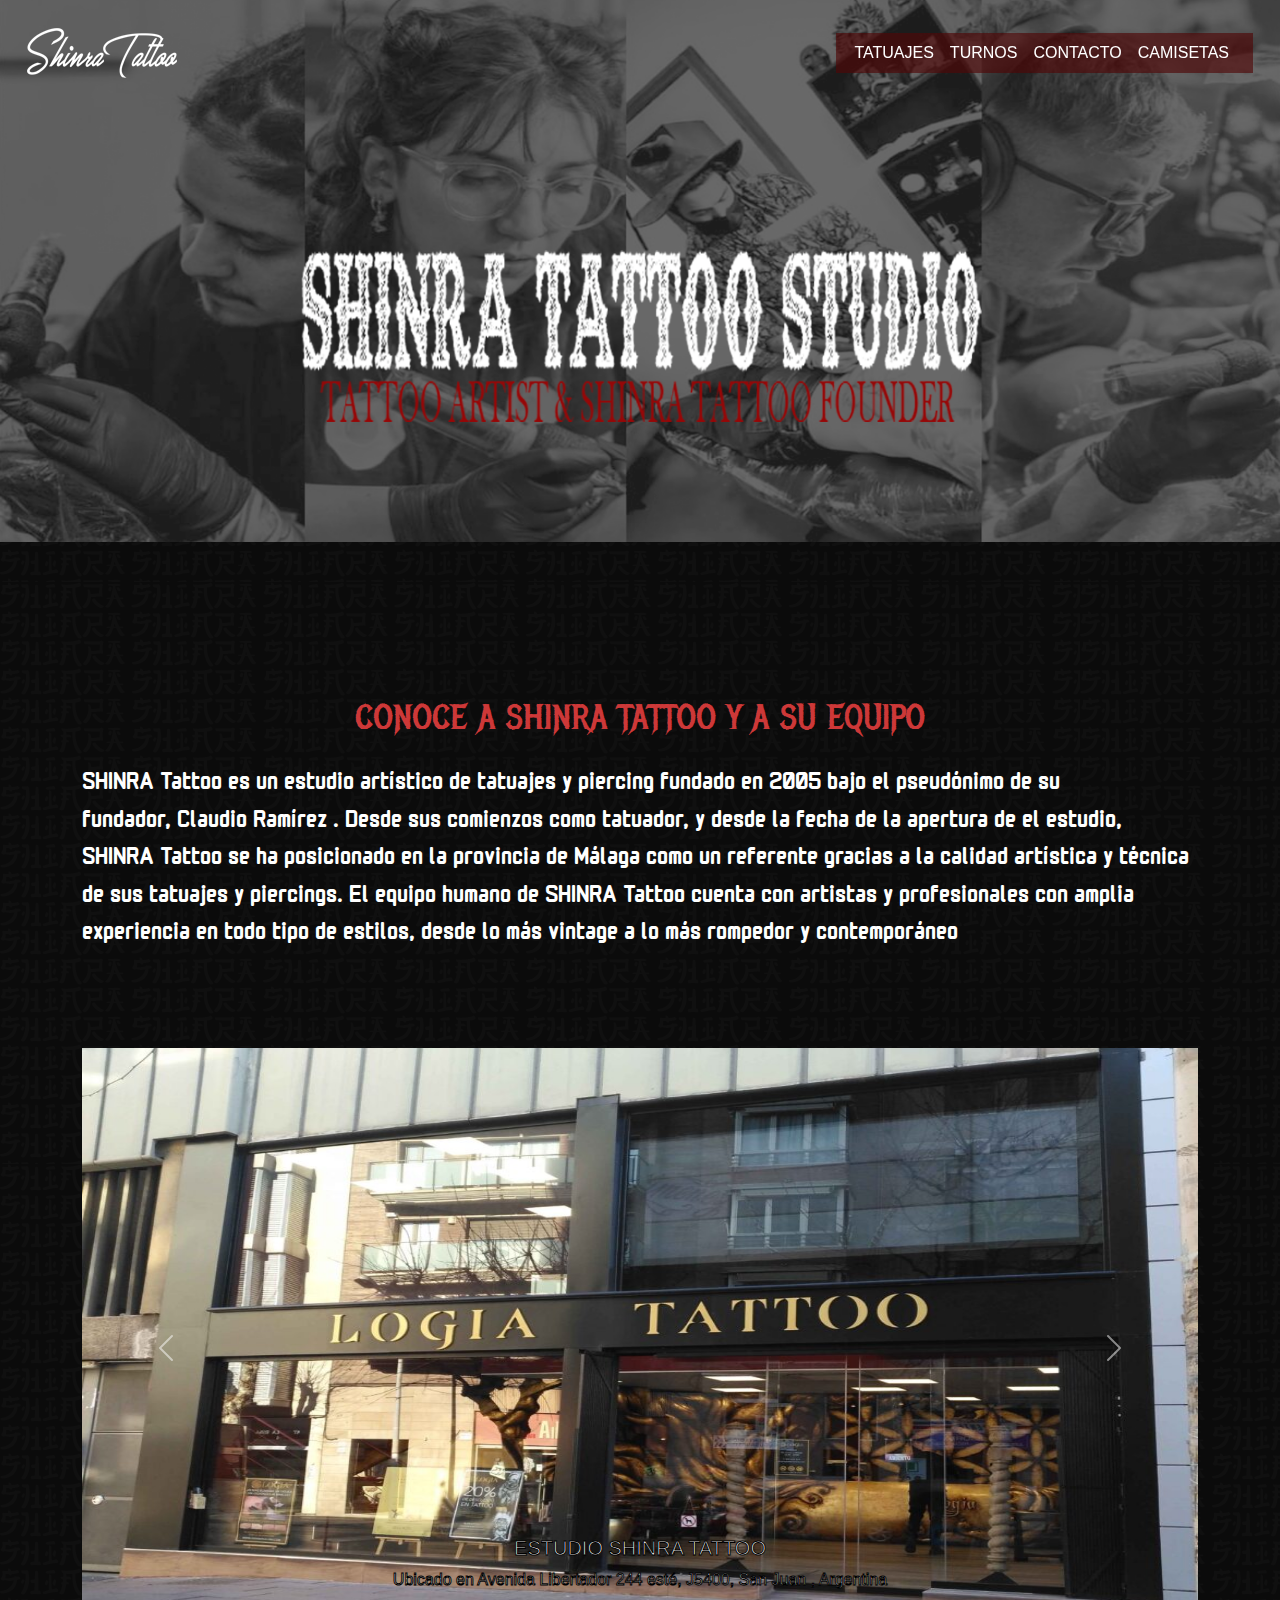
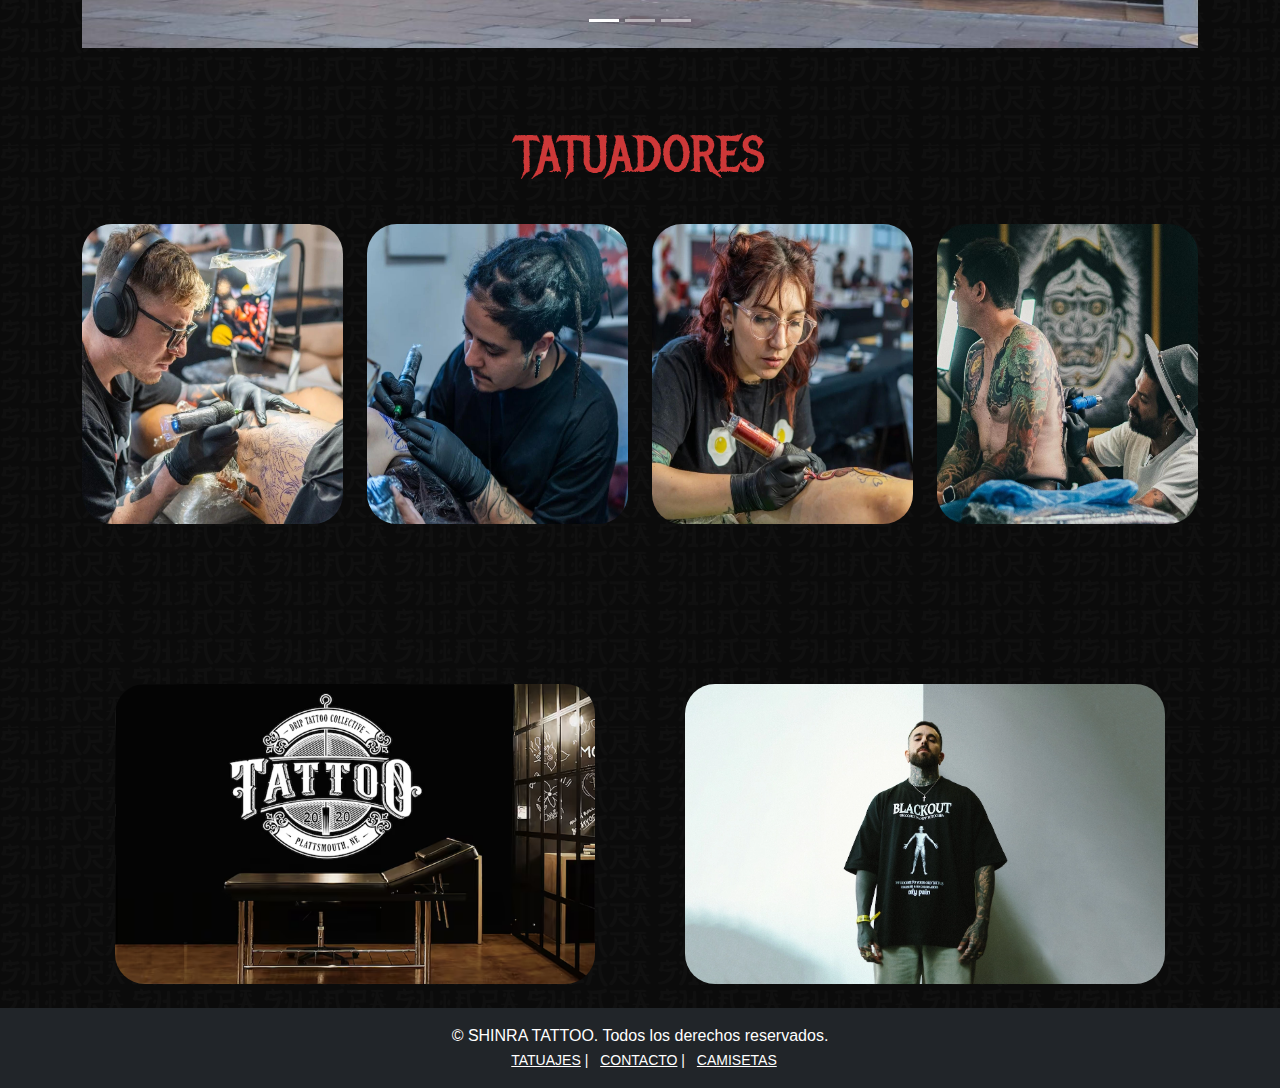
<file: index.html>
<!doctype html>
<html lang="en">
  <head>
    <meta charset="utf-8">
    <meta name="viewport" content="width=device-width, initial-scale=1">
    <title>ShinraTattoo</title>
    <link href="https://cdn.jsdelivr.net/npm/bootstrap@5.3.3/dist/css/bootstrap.min.css" rel="stylesheet" integrity="sha384-QWTKZyjpPEjISv5WaRU9OFeRpok6YctnYmDr5pNlyT2bRjXh0JMhjY6hW+ALEwIH" crossorigin="anonymous">
    <link rel="stylesheet" href="main.css">
    
    <!--METAL MANIA (TIPOGRAFIA) -->
    <link rel="preconnect" href="https://fonts.googleapis.com">
<link rel="preconnect" href="https://fonts.gstatic.com" crossorigin>
<link href="https://fonts.googleapis.com/css2?family=Metal+Mania&display=swap" rel="stylesheet">
 
   <!--MONOMANIAC ONE-->
<link rel="preconnect" href="https://fonts.googleapis.com">
<link rel="preconnect" href="https://fonts.gstatic.com" crossorigin>
<link href="https://fonts.googleapis.com/css2?family=Bebas+Neue&family=Monomaniac+One&family=Roboto:wght@300&family=Rubik:wght@300;500&display=swap" rel="stylesheet">

 
<link rel="icon" type="image/x-icon" href="isologo/isologo.ico">

</head>
  <body>
    <script src="https://cdn.jsdelivr.net/npm/bootstrap@5.3.3/dist/js/bootstrap.bundle.min.js" integrity="sha384-YvpcrYf0tY3lHB60NNkmXc5s9fDVZLESaAA55NDzOxhy9GkcIdslK1eN7N6jIeHz" crossorigin="anonymous"></script>
    
    <nav class="desplazamiento">
    <nav class="navbar navbar-expand-lg">
      
  <div class="container-fluid">
    <a class="navbar-brand" href="index.html">
      <img src="header/logo2.png" alt="ShinraTattoo">
    </a>
    <button class="navbar-toggler" type="button" data-bs-toggle="collapse" data-bs-target="#navbarNavAltMarkup" aria-controls="navbarNavAltMarkup" aria-expanded="false" aria-label="Toggle navigation" style="border: 1px solid white;">
      <span class="navbar-toggler-icon"></span>
    </button>
    <div class="collapse navbar-collapse" id="navbarNavAltMarkup" >
      <div class="navbar-nav ms-auto" style="padding-left: 10px; background: rgba(80, 6, 6, 0.638);" >
        
        
        <a class="nav-link" href="https://www.instagram.com/fidotattoo/" style="color: white"; target="_blank">TATUAJES</a>
        <a class="nav-link" href="turno.html" style="color: white" target="_blank";>TURNOS</a>
        <a class="nav-link" href="ubicacion.html" style="color: white " target="_blank";>CONTACTO</a>
        <a class="nav-link" href="camisetas.html" style="color: white" target="_blank";>CAMISETAS</a>
        <a class="nav-link" href="#" style="color: white;" ></a>
      </div>
      
    </div>
  </div>
</nav>
</nav>

<header>
<div class="banner">
  <img src="header/bannerofi.png" alt="">
</div>
</header>

    
<div class="container">
  <div class="row">
<div class="tatuadores2">
  <p>CONOCE A SHINRA TATTOO Y A SU EQUIPO</p>
</div>
</div>


    <div class="col-12">
  <div class="d-flex justify-content-center align-items-center" >
  <div class="texto">
  <span style="font-size: 25px;">
SHINRA Tattoo es un estudio artístico de tatuajes y piercing fundado en 2005 bajo el pseudónimo de su fundador, Claudio Ramírez . Desde sus comienzos como tatuador, y desde la fecha de la apertura de el estudio, SHINRA Tattoo se ha posicionado en la provincia de Málaga como un referente gracias a la calidad artística y técnica de sus tatuajes y piercings.
El equipo humano de SHINRA Tattoo cuenta con artistas y profesionales con amplia experiencia en todo tipo de estilos, desde lo más vintage a lo más rompedor y contemporáneo
  </span>
</div>
</div>
</div>
</div>
</div>
 








<div class="container" style="padding-top: 100px;" >
  <div class="row">
    <div class="col-12"; >
      <div id="carouselExampleCaptions" class="carousel slide">
        <div class="carousel-indicators">
          <button type="button" data-bs-target="#carouselExampleCaptions" data-bs-slide-to="0" class="active" aria-current="true" aria-label="Slide 1"></button>
          <button type="button" data-bs-target="#carouselExampleCaptions" data-bs-slide-to="1" aria-label="Slide 2"></button>
          <button type="button" data-bs-target="#carouselExampleCaptions" data-bs-slide-to="2" aria-label="Slide 3"></button>
        </div>
        <div class="carousel-inner" style="height: 600px;">
          <div class="carousel-item active">
            <img src="cuerpo/ES1.jpg" class="d-block w-100" alt="..." style="height: 600px;">
            <div class="carousel-caption">
              <h5 style="-webkit-text-stroke: 1px black;">ESTUDIO SHINRA TATTOO</h5>
              <p style="-webkit-text-stroke: 1px black;">Ubicado en Avenida Libertador 244 esté, J5400, San Juan , Argentina</p>
            </div>
          </div>
          <div class="carousel-item">
            <img src="cuerpo/ES2.jpg" class="d-block w-100" alt="..." style="height: 600px;">
           
          </div>
          <div class="carousel-item">
            <img src="cuerpo/ES4.jpg" class="d-block w-100" alt="..." style="height: 600px;">
            <div class="carousel-caption">
              <h5 style="-webkit-text-stroke: 1px black;">MERCHANDISING</h5>
              <p style="-webkit-text-stroke: 1px black;">Todas nuestras camisetas las encuentras SOLAMENTE AQUI.</p>
            </div>
          </div>
        </div>
        <button class="carousel-control-prev" type="button" data-bs-target="#carouselExampleCaptions" data-bs-slide="prev">
          <span class="carousel-control-prev-icon" aria-hidden="true"></span>
          <span class="visually-hidden">Previous</span>
        </button>
        <button class="carousel-control-next" type="button" data-bs-target="#carouselExampleCaptions" data-bs-slide="next">
          <span class="carousel-control-next-icon" aria-hidden="true"></span>
          <span class="visually-hidden">Next</span>
        </button>
      </div>

    </div>


  </div>
<div class="tatuadores">
<p>TATUADORES</p>
</div>


  
</div>

<div class="container" style="padding-top: 5px;">
  <div class="row">
    <div class="col-sm-12 col-md-3 col-lg-3 col-xl-3">
      <div class="contenedor-imagen" style="padding-top: 10px;">
        <div class="imagen">
          <a href="2pa.html" target="_blank"> 
      <img src="cuerpo/AGUS.jpg" alt="" class="imagen2">
      <div class="overlay">
        <h2>AGUS</h2>
      </div>
      </a>
    </div>
    </div>
    </div>


    <div class="col-sm-12 col-md-3 col-lg-3 col-xl-3">
      <div class="contenedor-imagen" style="padding-top: 10px;">
        <a href="3pa.html" target="_blank" class="imagen">         
      <img src="cuerpo/MAXI.jpg" alt="" class="imagen2">
      <div class="overlay">
        <h2>MAXI</h2>
      </div>
    </a>
    
    </div>
    </div>


    <div class="col-sm-12 col-md-3 col-lg-3 col-xl-3">
      <div class="contenedor-imagen" style="padding-top: 10px;">
        <a href="4pa.html" target="_blank" class="imagen">
      <img src="cuerpo/IVI.jpg" alt="" class="imagen2">
      <div class="overlay">
        <h2>IVI</h2>
      </div>
    </a>
    </div>
    </div>

    <div class="col-sm-12 col-md-3 col-lg-3 col-xl-3">
      <div class="contenedor-imagen" style="padding-top: 10px;">
        <a href="5pa.html" target="black" class="imagen">
      <img src="cuerpo/CLAU.jpg" alt="" class="imagen2">
      <div class="overlay">
        <h2>CLAU</h2>
      </div>
    </a>
    </div>
    </div>


    



  </div>
</div>




  <!--turnos y camisetas-->
<div class="container" style="padding-top: 150px;" >
  <div class="row">
    <div class="col-sm-12 col-md-6 col-lg-6 col-xl-6">
      <div class="contenedor-imagen" style="padding-top: 10px;">
        <div class="imagen">
          <a href="turno.html" target="_blank">
        <img src="cuerpo/turnos.png" alt="" class="imagen2" style="height: 300px;">
        <div class="overlay">
          <h2>TURNOS</h2>
        </div>
      </a>
      </div>
    </div>
    </div>


     
    <div class="col-sm-12 col-md-6 col-lg-6 col-xl-6">
      <div class="contenedor-imagen" style="padding-top: 10px;">
        <div class="imagen">
          <a href="camisetas.html" target="_blank">
      <img src="cuerpo/camisetas.png" alt="" class="imagen2" style="height: 300px;">
      <div class="overlay">
        <h2>CAMISETAS</h2>
      </div>
    </a>
    </div>
    </div>
  </div>
  </div>
  


</div>

</div>


<footer class="bg-dark text-white text-center py-3 mt-4">
  <div class="container" >
    <p class="mb-0">&copy; SHINRA TATTOO. Todos los derechos reservados.</p>
    <small>
      <a href="https://www.instagram.com/fidotattoo/" target="_blank" class="text-white ms-2">TATUAJES</a> |
      <a href="#" class="text-white ms-2">CONTACTO</a> |
      <a href="camisetas.html" target="_blank" class="text-white ms-2">CAMISETAS</a>
    </small>
  </div>
</footer>

</body>
</html>
</file>
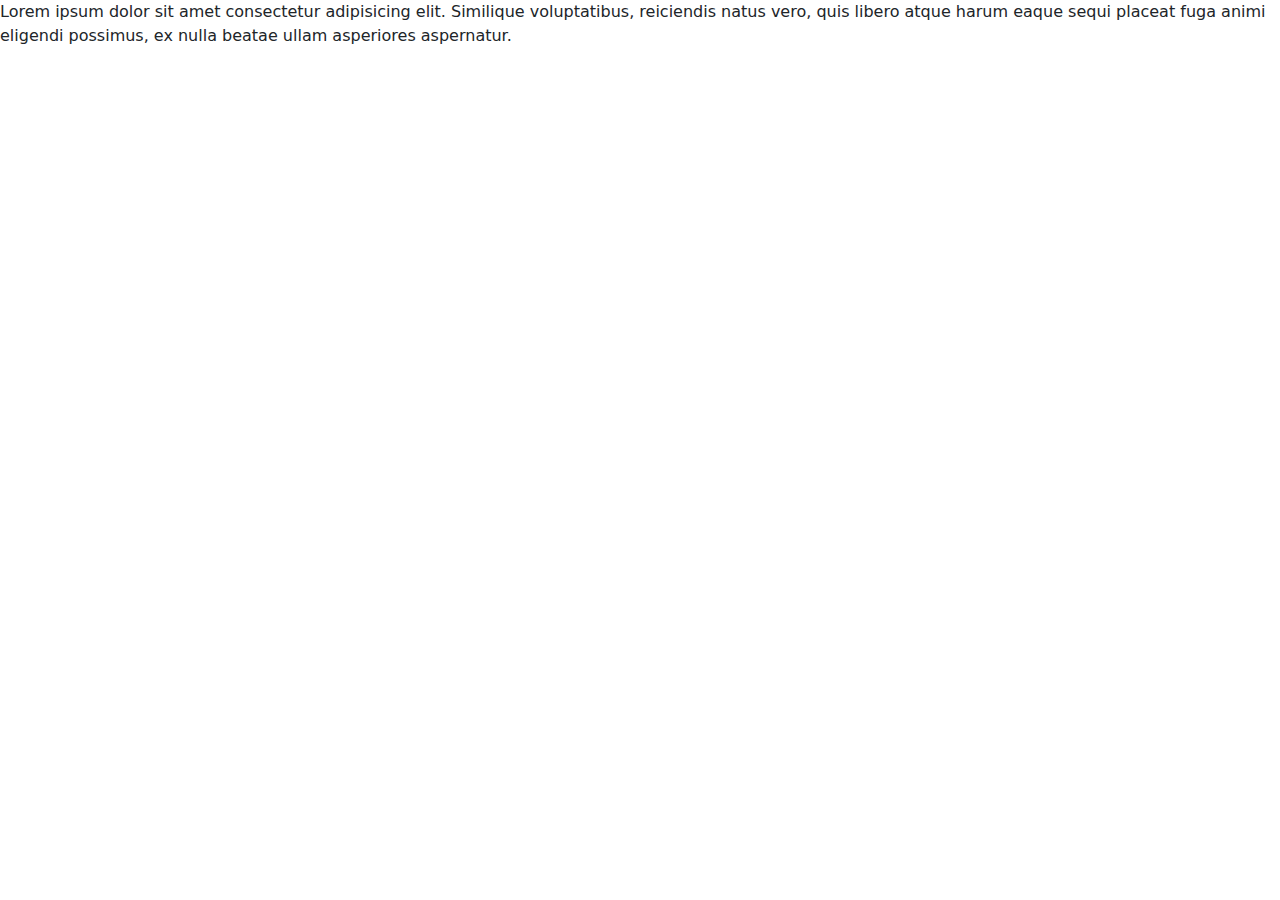
<file: epa/index.html>
<!DOCTYPE html>
<html lang="en">
<head>
    <meta charset="UTF-8">
    <meta name="viewport" content="width=device-width, initial-scale=1.0">
    <link href="https://cdn.jsdelivr.net/npm/bootstrap@5.3.3/dist/css/bootstrap.min.css" rel="stylesheet" integrity="sha384-QWTKZyjpPEjISv5WaRU9OFeRpok6YctnYmDr5pNlyT2bRjXh0JMhjY6hW+ALEwIH" crossorigin="anonymous">

    <title>Document</title>

</head>
<body>
    <script src="https://cdn.jsdelivr.net/npm/bootstrap@5.3.3/dist/js/bootstrap.bundle.min.js" integrity="sha384-YvpcrYf0tY3lHB60NNkmXc5s9fDVZLESaAA55NDzOxhy9GkcIdslK1eN7N6jIeHz" crossorigin="anonymous"></script>
    <p>Lorem ipsum dolor sit amet consectetur adipisicing elit. Similique voluptatibus, reiciendis natus vero, quis libero atque harum eaque sequi placeat fuga animi eligendi possimus, ex nulla beatae ullam asperiores aspernatur.</p>


</body>
</html>
</file>
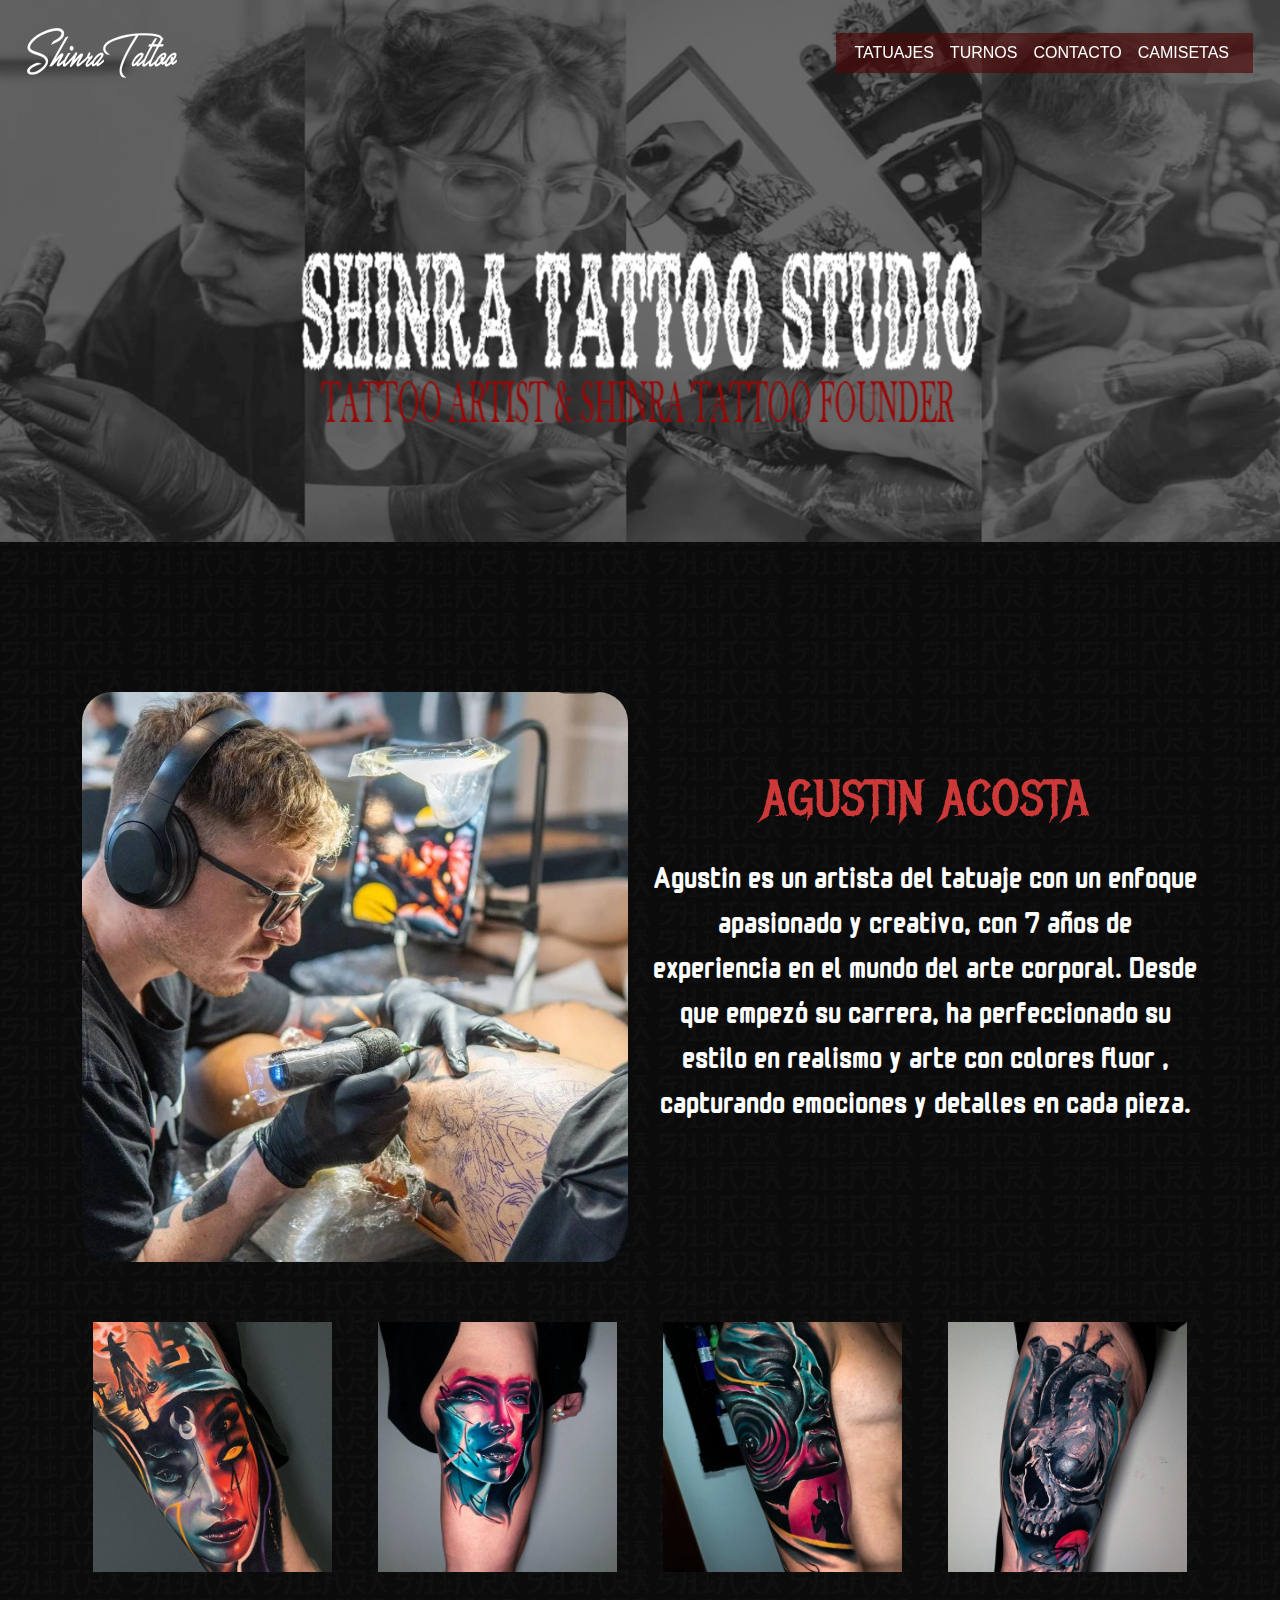
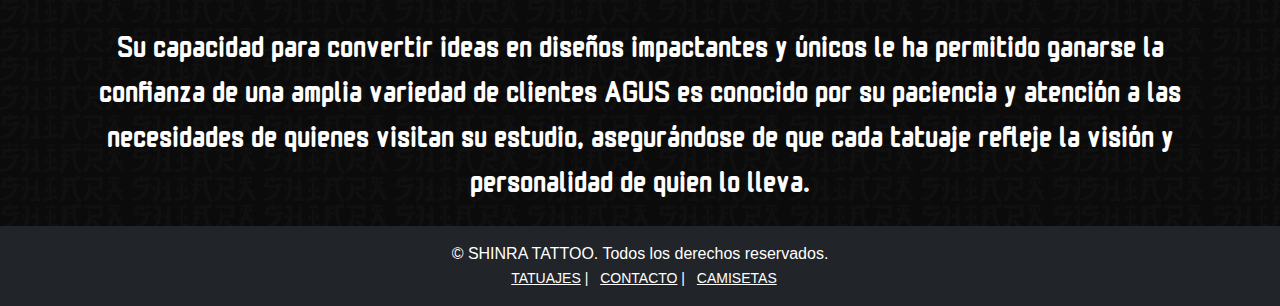
<file: 2pa.html>
<!doctype html>
<html lang="en">
  <head>
    <meta charset="utf-8">
    <meta name="viewport" content="width=device-width, initial-scale=1">
    <title>ShinraTattoo</title>
    <link href="https://cdn.jsdelivr.net/npm/bootstrap@5.3.3/dist/css/bootstrap.min.css" rel="stylesheet" integrity="sha384-QWTKZyjpPEjISv5WaRU9OFeRpok6YctnYmDr5pNlyT2bRjXh0JMhjY6hW+ALEwIH" crossorigin="anonymous">
    <link rel="stylesheet" href="main.css">
    
    <!--METAL MANIA (TIPOGRAFIA) -->
    <link rel="preconnect" href="https://fonts.googleapis.com">
<link rel="preconnect" href="https://fonts.gstatic.com" crossorigin>
<link href="https://fonts.googleapis.com/css2?family=Metal+Mania&display=swap" rel="stylesheet">
 
   <!--MONOMANIAC ONE-->
<link rel="preconnect" href="https://fonts.googleapis.com">
<link rel="preconnect" href="https://fonts.gstatic.com" crossorigin>
<link href="https://fonts.googleapis.com/css2?family=Bebas+Neue&family=Monomaniac+One&family=Roboto:wght@300&family=Rubik:wght@300;500&display=swap" rel="stylesheet">

<link rel="icon" type="image/x-icon" href="isologo/isologo.ico">


</head>
  <body>
    <script src="https://cdn.jsdelivr.net/npm/bootstrap@5.3.3/dist/js/bootstrap.bundle.min.js" integrity="sha384-YvpcrYf0tY3lHB60NNkmXc5s9fDVZLESaAA55NDzOxhy9GkcIdslK1eN7N6jIeHz" crossorigin="anonymous"></script>
    
    <nav class="desplazamiento">
    <nav class="navbar navbar-expand-lg">
      
  <div class="container-fluid">
    <a class="navbar-brand" href="index.html">
      <img src="header/logo2.png" alt="ShinraTattoo">
    </a>
    <button class="navbar-toggler" type="button" data-bs-toggle="collapse" data-bs-target="#navbarNavAltMarkup" aria-controls="navbarNavAltMarkup" aria-expanded="false" aria-label="Toggle navigation" style="border: 1px solid white;">
      <span class="navbar-toggler-icon"></span>
    </button>
    <div class="collapse navbar-collapse" id="navbarNavAltMarkup" >
      <div class="navbar-nav ms-auto" style="padding-left: 10px; background: rgba(80, 6, 6, 0.638);" >
        
        
        <a class="nav-link" href="https://www.instagram.com/fidotattoo/" style="color: white"; target="_blank">TATUAJES</a>
        <a class="nav-link" href="turno.html" style="color: white" target="_blank";>TURNOS</a>
        <a class="nav-link" href="ubicacion.html" style="color: white " target="_blank";>CONTACTO</a>
        <a class="nav-link" href="camisetas.html" style="color: white" target="_blank";>CAMISETAS</a>
        <a class="nav-link" href="#" style="color: white;" ></a>
      </div>
      
    </div>
  </div>
</nav>
</nav>


   <!--header-->
   <header>
    <div class="banner">
      <img src="header/bannerofi.png" alt="">
    </div>
    </header>
  
  
    
<div class="container" style="padding-top: 150px;">
<div class="row">
   <div class="col-sm-12 col-md-6 col-lg-6 col-xl-6">
     <div class="agus">
    <img src="cuerpo/AGUS.jpg" alt="">
    </div>
   </div>

   <div class="col-sm-12 col-md-6 col-lg-6 col-xl-6">
    <div class="maxi-titulo">
        <p>AGUSTIN ACOSTA</p>
    </div>
    <div class="maxi-texto">
        Agustin es un artista del tatuaje con un enfoque apasionado y creativo, con 7 años de experiencia en el mundo del arte corporal.  
Desde que empezó su carrera, ha perfeccionado su estilo en realismo y arte con colores fluor , capturando emociones y detalles en cada pieza.

    </div>
   </div>
</div>
</div>

<div class="container" style="padding-top: 50px;">
  <div class="row">
  
    <div class="col-sm 12 col-md-3 col-lg-3 col-xl-3">
      <div class="contenedor-imagen" style="padding-top: 10px;">
        <div class="imagen2"> 
         <img src="tatuajes/a1.png" alt="">
        </div>
    </div>
    </div>
    <div class="col-sm 12 col-md-3 col-lg-3 col-xl-3">
      <div class="contenedor-imagen" style="padding-top: 10px;">
        <div class="imagen2"> 
         <img src="tatuajes/a2.png" alt="">
        </div>
    </div>
     
   
    </div>
    <div class="col-sm 12 col-md-3 col-lg-3 col-xl-3">
      <div class="contenedor-imagen" style="padding-top: 10px;">
        <div class="imagen2"> 
         <img src="tatuajes/a3.png" alt="">
        </div>
    </div>

    </div>
    <div class="col-sm 12 col-md-3 col-lg-3 col-xl-3">
      <div class="contenedor-imagen" style="padding-top: 10px;">
        <div class="imagen2"> 
         <img src="tatuajes/a4.png" alt="">
        </div>
    </div>

    
    
    
    </div>
  </div>


</div>




<div class="container" style="padding-top: 50px;">
<div class="row">
    <div class="col-12">
        <div class="maxi-texto">
            Su capacidad para convertir ideas en diseños impactantes y únicos le ha permitido ganarse la confianza de una amplia variedad de clientes
AGUS es conocido por su paciencia y atención a las necesidades de quienes visitan su estudio, asegurándose de que cada tatuaje refleje la visión y personalidad de quien lo lleva.
        </div>
       </div>
    </div>
    </div>
</div>
</div>






<footer class="bg-dark text-white text-center py-3 mt-4">
  <div class="container" >
    <p class="mb-0">&copy; SHINRA TATTOO. Todos los derechos reservados.</p>
    <small>
      <a href="https://www.instagram.com/fidotattoo/" target="_blank" class="text-white ms-2">TATUAJES</a> |
      <a href="#" class="text-white ms-2">CONTACTO</a> |
      <a href="camisetas.html" target="_blank" class="text-white ms-2">CAMISETAS</a>
    </small>
  </div>
</footer>

</body>
</html>
</file>
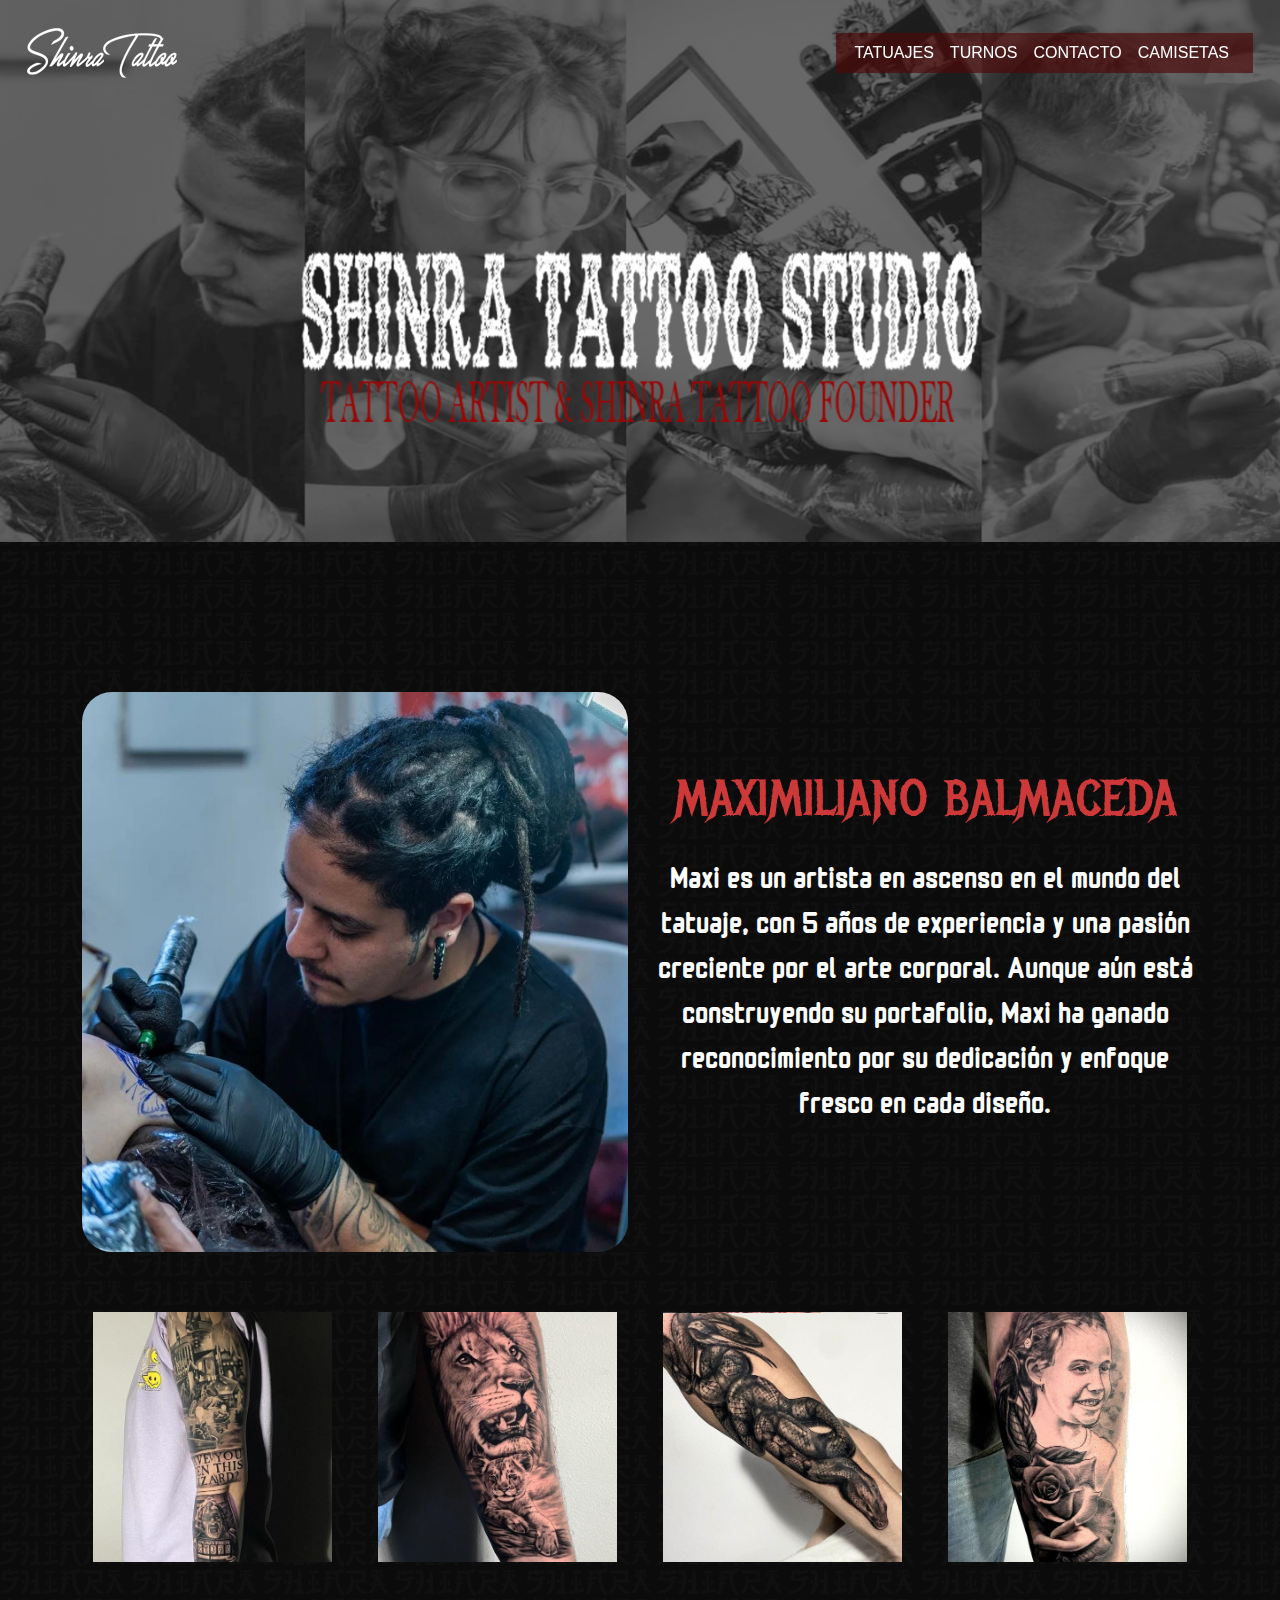
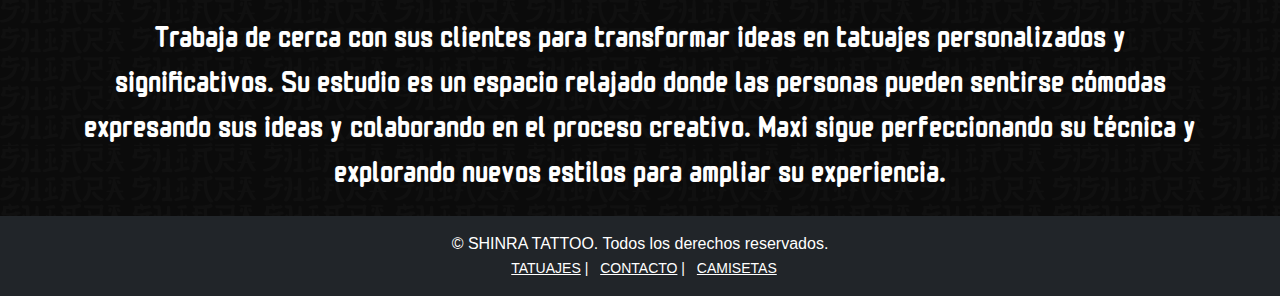
<file: 3pa.html>
<!doctype html>
<html lang="en">
  <head>
    <meta charset="utf-8">
    <meta name="viewport" content="width=device-width, initial-scale=1">
    <title>ShinraTattoo</title>
    <link href="https://cdn.jsdelivr.net/npm/bootstrap@5.3.3/dist/css/bootstrap.min.css" rel="stylesheet" integrity="sha384-QWTKZyjpPEjISv5WaRU9OFeRpok6YctnYmDr5pNlyT2bRjXh0JMhjY6hW+ALEwIH" crossorigin="anonymous">
    <link rel="stylesheet" href="main.css">
    
    <!--METAL MANIA (TIPOGRAFIA) -->
    <link rel="preconnect" href="https://fonts.googleapis.com">
<link rel="preconnect" href="https://fonts.gstatic.com" crossorigin>
<link href="https://fonts.googleapis.com/css2?family=Metal+Mania&display=swap" rel="stylesheet">
 
   <!--MONOMANIAC ONE-->
<link rel="preconnect" href="https://fonts.googleapis.com">
<link rel="preconnect" href="https://fonts.gstatic.com" crossorigin>
<link href="https://fonts.googleapis.com/css2?family=Bebas+Neue&family=Monomaniac+One&family=Roboto:wght@300&family=Rubik:wght@300;500&display=swap" rel="stylesheet">

<link rel="icon" type="image/x-icon" href="isologo/isologo.ico">


</head>
  <body>
    <script src="https://cdn.jsdelivr.net/npm/bootstrap@5.3.3/dist/js/bootstrap.bundle.min.js" integrity="sha384-YvpcrYf0tY3lHB60NNkmXc5s9fDVZLESaAA55NDzOxhy9GkcIdslK1eN7N6jIeHz" crossorigin="anonymous"></script>
    
    <nav class="desplazamiento">
    <nav class="navbar navbar-expand-lg">
      
  <div class="container-fluid">
    <a class="navbar-brand" href="index.html">
      <img src="header/logo2.png" alt="ShinraTattoo">
    </a>
    <button class="navbar-toggler" type="button" data-bs-toggle="collapse" data-bs-target="#navbarNavAltMarkup" aria-controls="navbarNavAltMarkup" aria-expanded="false" aria-label="Toggle navigation" style="border: 1px solid white;">
      <span class="navbar-toggler-icon"></span>
    </button>
    <div class="collapse navbar-collapse" id="navbarNavAltMarkup" >
      <div class="navbar-nav ms-auto" style="padding-left: 10px; background: rgba(80, 6, 6, 0.638);" >
        
        
        <a class="nav-link" href="https://www.instagram.com/fidotattoo/" style="color: white"; target="_blank">TATUAJES</a>
        <a class="nav-link" href="turno.html" style="color: white" target="_blank";>TURNOS</a>
        <a class="nav-link" href="ubicacion.html" style="color: white " target="_blank";>CONTACTO</a>
        <a class="nav-link" href="camisetas.html" style="color: white" target="_blank";>CAMISETAS</a>
        <a class="nav-link" href="#" style="color: white;" ></a>
      </div>
      
    </div>
  </div>
</nav>
</nav>



   <!--header-->
   <header>
    <div class="banner">
      <img src="header/bannerofi.png" alt="">
    </div>
    </header>
  
    
<div class="container" style="padding-top: 150px;">
<div class="row">
   <div class="col-sm-12 col-md-6 col-lg-6 col-xl-6">
     <div class="agus">
    <img src="cuerpo/MAXI.jpg" alt="">
    </div>
   </div>

   <div class="col-sm-12 col-md-6 col-lg-6 col-xl-6">
    <div class="maxi-titulo">
        <p>MAXIMILIANO BALMACEDA</p>
    </div>
    <div class="maxi-texto">
        Maxi es un artista en ascenso en el mundo del tatuaje, con 5 años de experiencia y una pasión creciente por el arte corporal. 
Aunque aún está construyendo su portafolio, Maxi ha ganado reconocimiento por su dedicación y enfoque fresco en cada diseño.
    </div>
   </div>
</div>
</div>


    
    
<div class="container" style="padding-top: 50px;">
  <div class="row">
  
    <div class="col-sm 12 col-md-3 col-lg-3 col-xl-3">
      <div class="contenedor-imagen" style="padding-top: 10px;">
        <div class="imagen2"> 
         <img src="tatuajes/m1.png" alt="">
        </div>
    </div>
    </div>
    <div class="col-sm 12 col-md-3 col-lg-3 col-xl-3">
      <div class="contenedor-imagen" style="padding-top: 10px;">
        <div class="imagen2"> 
         <img src="tatuajes/m2.png" alt="">
        </div>
    </div>
     
   
    </div>
    <div class="col-sm 12 col-md-3 col-lg-3 col-xl-3">
      <div class="contenedor-imagen" style="padding-top: 10px;">
        <div class="imagen2"> 
         <img src="tatuajes/m3.png" alt="">
        </div>
    </div>

    </div>
    <div class="col-sm 12 col-md-3 col-lg-3 col-xl-3">
      <div class="contenedor-imagen" style="padding-top: 10px;">
        <div class="imagen2"> 
         <img src="tatuajes/m4.png" alt="">
        </div>
    </div>

    
    
    
    </div>
  </div>


</div>




<div class="container" style="padding-top: 50px;">
<div class="row">
    <div class="col-12">
        <div class="maxi-texto">
            Trabaja de cerca con sus clientes para transformar ideas en tatuajes personalizados y significativos. Su estudio es un espacio relajado donde las personas pueden sentirse cómodas expresando sus ideas y colaborando en el proceso creativo.
Maxi sigue perfeccionando su técnica y explorando nuevos estilos para ampliar su experiencia. 
        </div>
       </div>
    </div>
    </div>
</div>
</div>






<footer class="bg-dark text-white text-center py-3 mt-4">
  <div class="container" >
    <p class="mb-0">&copy; SHINRA TATTOO. Todos los derechos reservados.</p>
    <small>
      <a href="https://www.instagram.com/fidotattoo/" target="_blank" class="text-white ms-2">TATUAJES</a> |
      <a href="#" class="text-white ms-2">CONTACTO</a> |
      <a href="camisetas.html" target="_blank" class="text-white ms-2">CAMISETAS</a>
    </small>
  </div>
</footer>

</body>
</html>
</file>
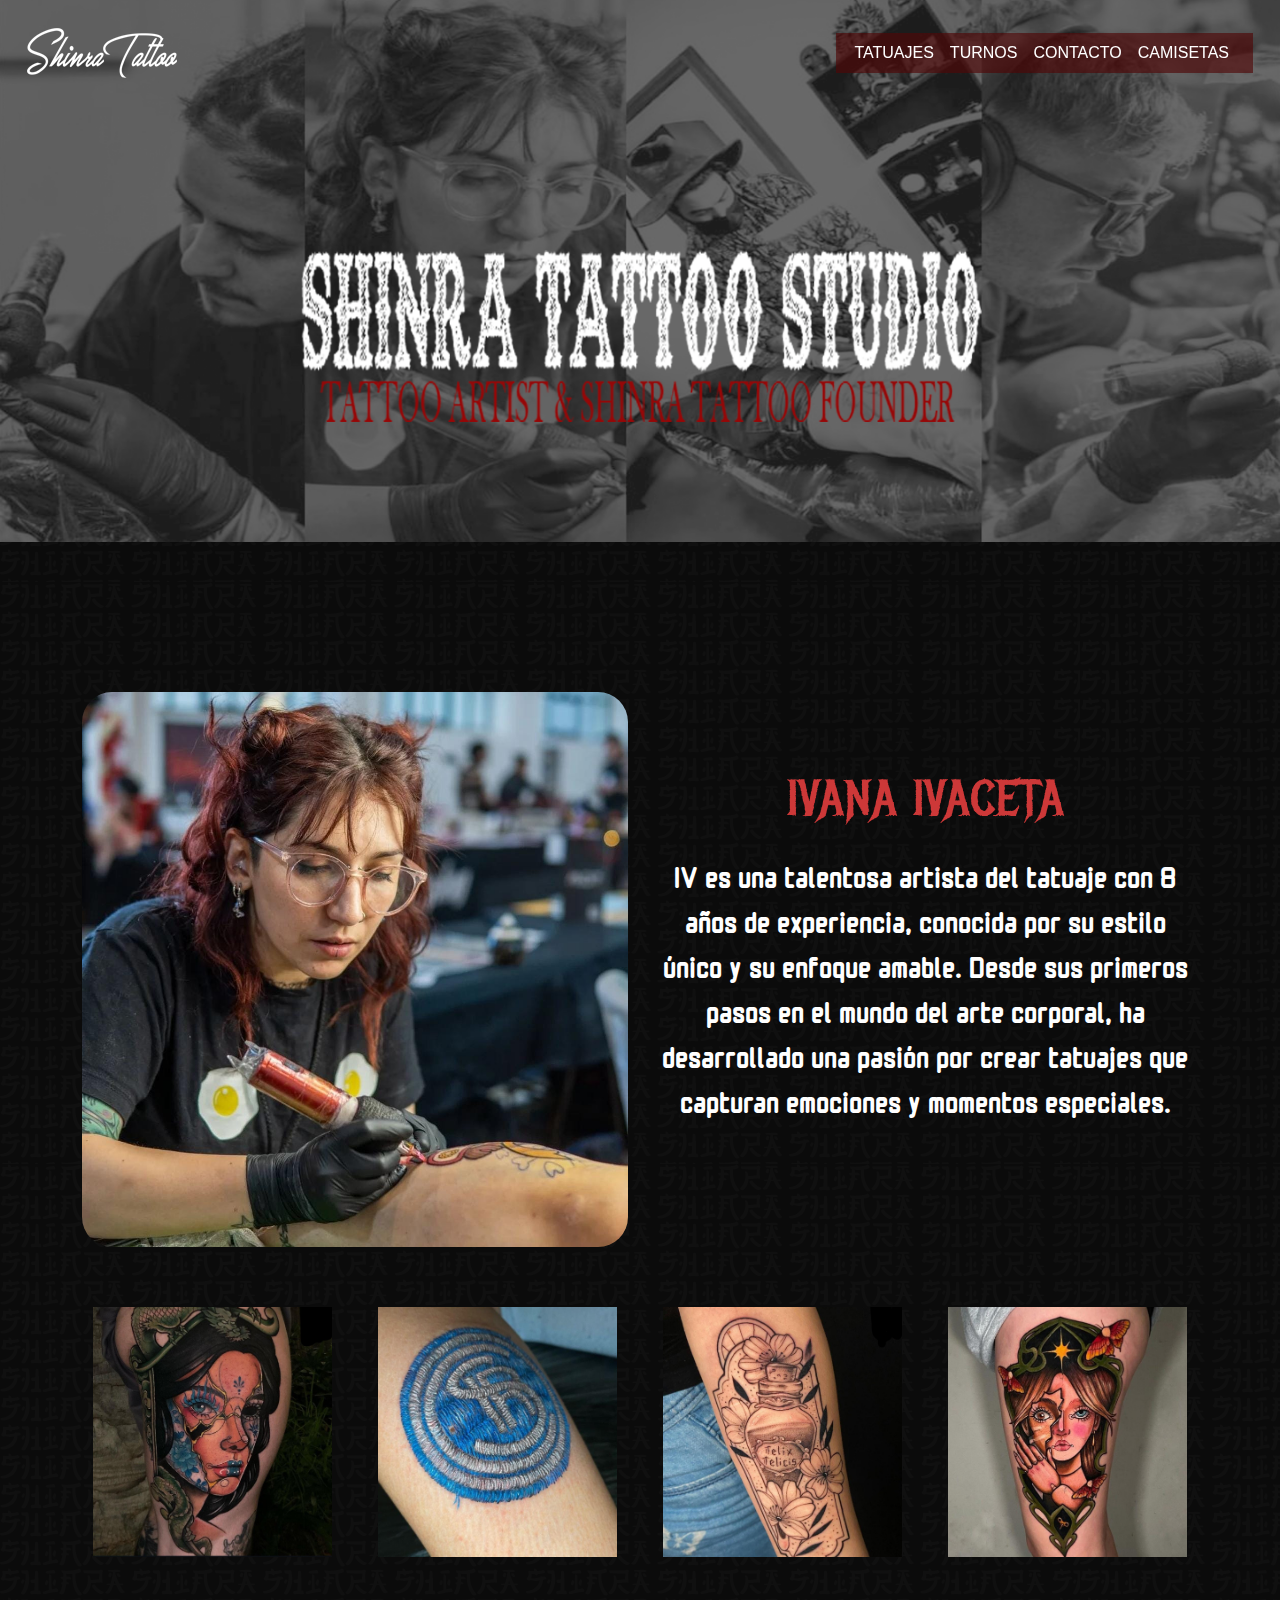
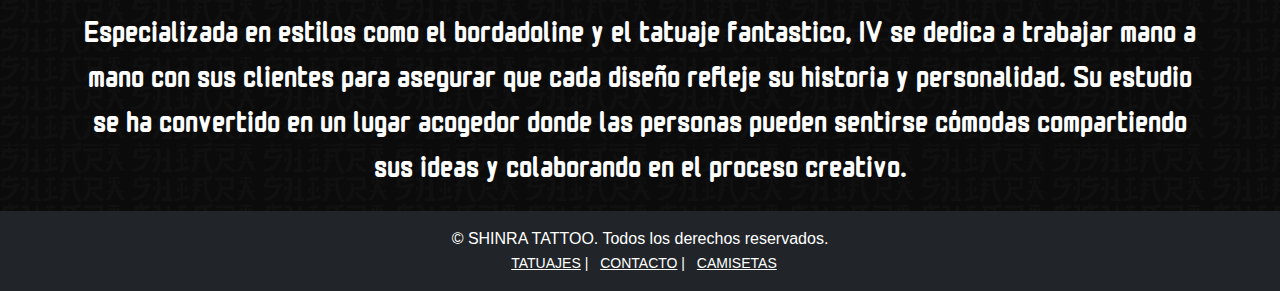
<file: 4pa.html>
<!doctype html>
<html lang="en">
  <head>
    <meta charset="utf-8">
    <meta name="viewport" content="width=device-width, initial-scale=1">
    <title>ShinraTattoo</title>
    <link href="https://cdn.jsdelivr.net/npm/bootstrap@5.3.3/dist/css/bootstrap.min.css" rel="stylesheet" integrity="sha384-QWTKZyjpPEjISv5WaRU9OFeRpok6YctnYmDr5pNlyT2bRjXh0JMhjY6hW+ALEwIH" crossorigin="anonymous">
    <link rel="stylesheet" href="main.css">
    
    <!--METAL MANIA (TIPOGRAFIA) -->
    <link rel="preconnect" href="https://fonts.googleapis.com">
<link rel="preconnect" href="https://fonts.gstatic.com" crossorigin>
<link href="https://fonts.googleapis.com/css2?family=Metal+Mania&display=swap" rel="stylesheet">
 
   <!--MONOMANIAC ONE-->
<link rel="preconnect" href="https://fonts.googleapis.com">
<link rel="preconnect" href="https://fonts.gstatic.com" crossorigin>
<link href="https://fonts.googleapis.com/css2?family=Bebas+Neue&family=Monomaniac+One&family=Roboto:wght@300&family=Rubik:wght@300;500&display=swap" rel="stylesheet">

<link rel="icon" type="image/x-icon" href="isologo/isologo.ico">


</head>
  <body>
    <script src="https://cdn.jsdelivr.net/npm/bootstrap@5.3.3/dist/js/bootstrap.bundle.min.js" integrity="sha384-YvpcrYf0tY3lHB60NNkmXc5s9fDVZLESaAA55NDzOxhy9GkcIdslK1eN7N6jIeHz" crossorigin="anonymous"></script>
    
    <nav class="desplazamiento">
    <nav class="navbar navbar-expand-lg">
      
  <div class="container-fluid">
    <a class="navbar-brand" href="index.html">
      <img src="header/logo2.png" alt="ShinraTattoo">
    </a>
    <button class="navbar-toggler" type="button" data-bs-toggle="collapse" data-bs-target="#navbarNavAltMarkup" aria-controls="navbarNavAltMarkup" aria-expanded="false" aria-label="Toggle navigation" style="border: 1px solid white;">
      <span class="navbar-toggler-icon"></span>
    </button>
    <div class="collapse navbar-collapse" id="navbarNavAltMarkup" >
      <div class="navbar-nav ms-auto" style="padding-left: 10px; background: rgba(80, 6, 6, 0.638);" >
        
        
        <a class="nav-link" href="https://www.instagram.com/fidotattoo/" style="color: white"; target="_blank">TATUAJES</a>
        <a class="nav-link" href="turno.html" style="color: white" target="_blank";>TURNOS</a>
        <a class="nav-link" href="ubicacion.html" style="color: white " target="_blank";>CONTACTO</a>
        <a class="nav-link" href="camisetas.html" style="color: white" target="_blank";>CAMISETAS</a>
        <a class="nav-link" href="#" style="color: white;" ></a>
      </div>
      
    </div>
  </div>
</nav>
</nav>




   <!--header-->
   <header>
    <div class="banner">
      <img src="header/bannerofi.png" alt="">
    </div>
    </header>
  
  
    
<div class="container" style="padding-top: 150px;">
<div class="row">
   <div class="col-sm-12 col-md-6 col-lg-6 col-xl-6">
     <div class="agus">
    <img src="cuerpo/IVI.jpg" alt="">
    </div>
   </div>

   <div class="col-sm-12 col-md-6 col-lg-6 col-xl-6">
    <div class="maxi-titulo">
        <p>IVANA IVACETA</p>
    </div>
    <div class="maxi-texto">
        IV es una talentosa artista del tatuaje con 8 años de experiencia, conocida por su estilo único y su enfoque amable.
 Desde sus primeros pasos en el mundo del arte corporal, ha desarrollado una pasión por crear tatuajes que capturan emociones y momentos especiales.
    </div>
   </div>
</div>
</div>

<div class="container" style="padding-top: 50px;">
  <div class="row">
  
    <div class="col-sm 12 col-md-3 col-lg-3 col-xl-3">
      <div class="contenedor-imagen" style="padding-top: 10px;">
        <div class="imagen2"> 
         <img src="tatuajes/i1.png" alt="">
        </div>
    </div>
    </div>
    <div class="col-sm 12 col-md-3 col-lg-3 col-xl-3">
      <div class="contenedor-imagen" style="padding-top: 10px;">
        <div class="imagen2"> 
         <img src="tatuajes/i2.png" alt="">
        </div>
    </div>
     
   
    </div>
    <div class="col-sm 12 col-md-3 col-lg-3 col-xl-3">
      <div class="contenedor-imagen" style="padding-top: 10px;">
        <div class="imagen2"> 
         <img src="tatuajes/i3.png" alt="">
        </div>
    </div>

    </div>
    <div class="col-sm 12 col-md-3 col-lg-3 col-xl-3">
      <div class="contenedor-imagen" style="padding-top: 10px;">
        <div class="imagen2"> 
         <img src="tatuajes/i4.png" alt="">
        </div>
    </div>

    
    
    
    </div>
  </div>


</div>



<div class="container" style="padding-top: 50px;">
<div class="row">
    <div class="col-12">
        <div class="maxi-texto">
            Especializada en estilos como el bordadoline y el tatuaje fantastico, IV se dedica a trabajar mano a mano con sus clientes para asegurar que cada diseño refleje su historia y personalidad.
            Su estudio se ha convertido en un lugar acogedor donde las personas pueden sentirse cómodas compartiendo sus ideas y colaborando en el proceso creativo. 
        </div>
       </div>
    </div>
    </div>
</div>
</div>






<footer class="bg-dark text-white text-center py-3 mt-4">
  <div class="container" >
    <p class="mb-0">&copy; SHINRA TATTOO. Todos los derechos reservados.</p>
    <small>
      <a href="https://www.instagram.com/fidotattoo/" target="_blank" class="text-white ms-2">TATUAJES</a> |
      <a href="#" class="text-white ms-2">CONTACTO</a> |
      <a href="camisetas.html" target="_blank" class="text-white ms-2">CAMISETAS</a>
    </small>
  </div>
</footer>


</body>
</html>
</file>
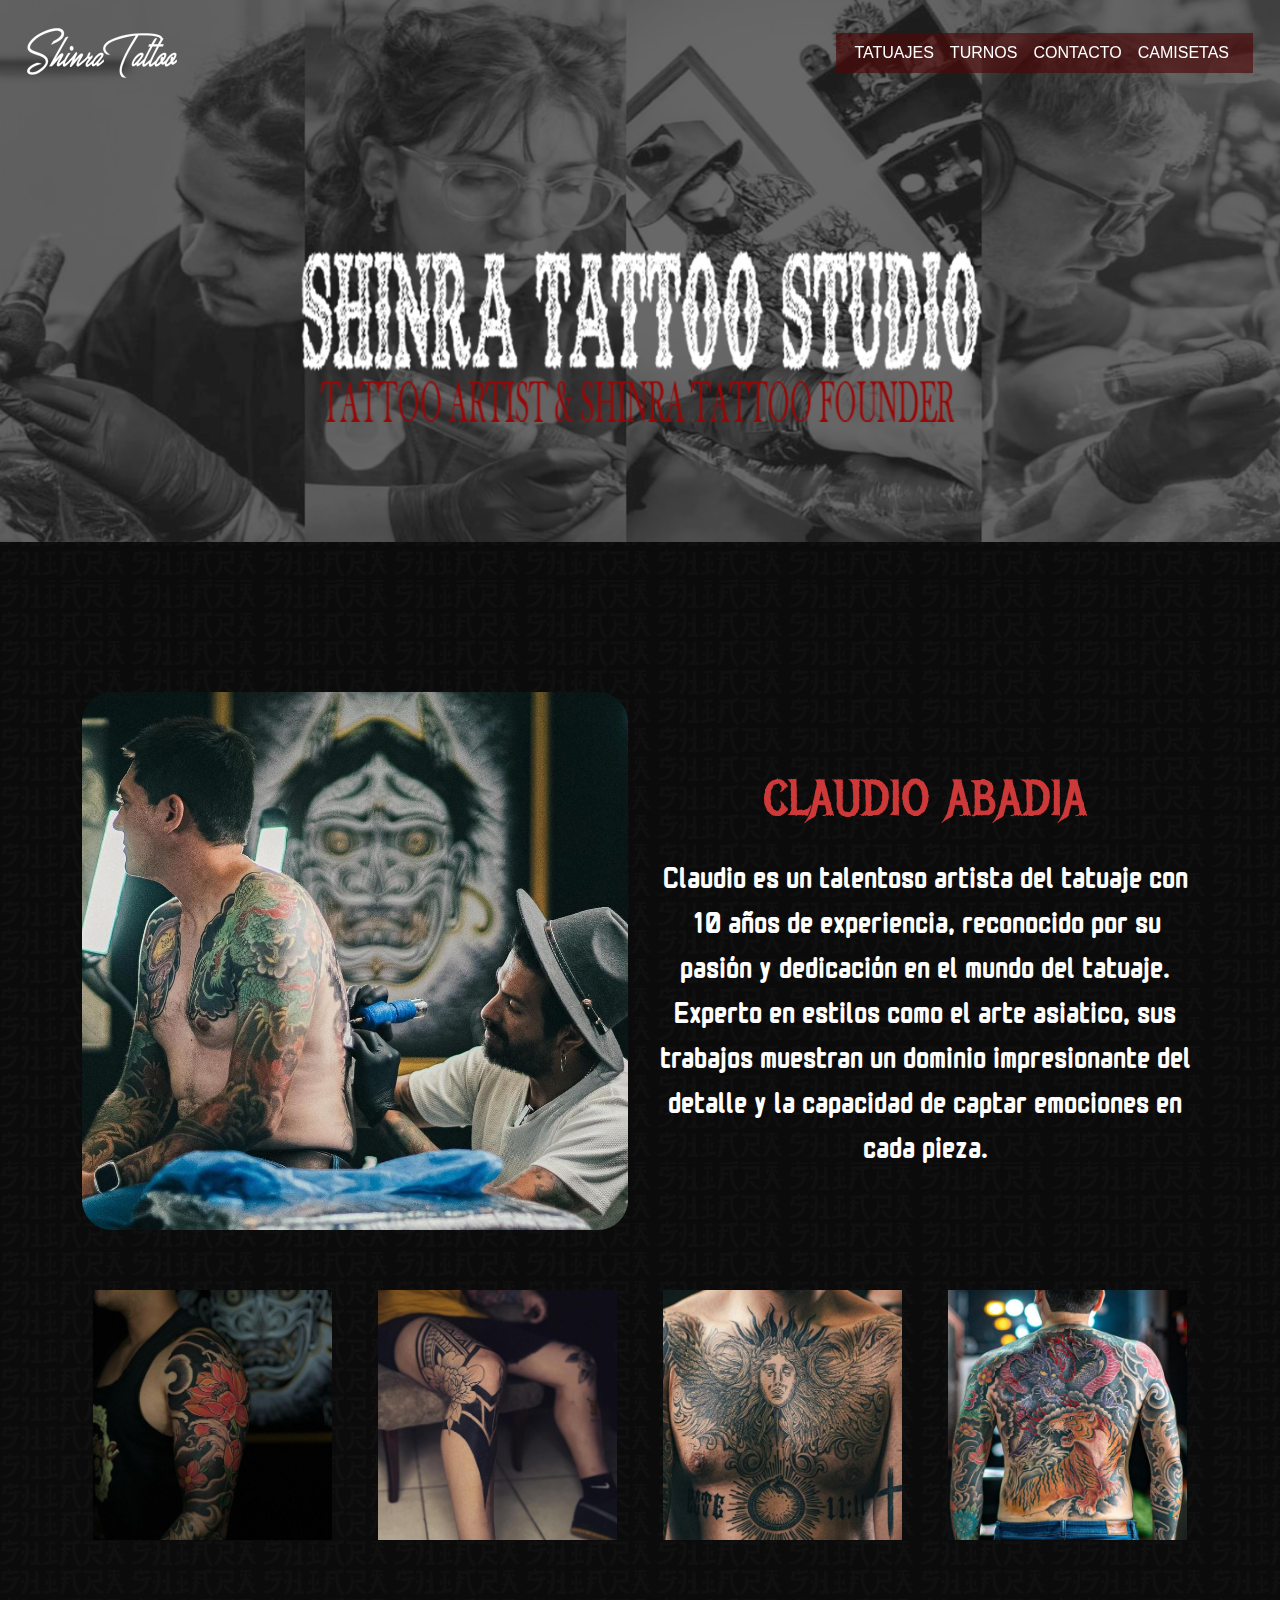
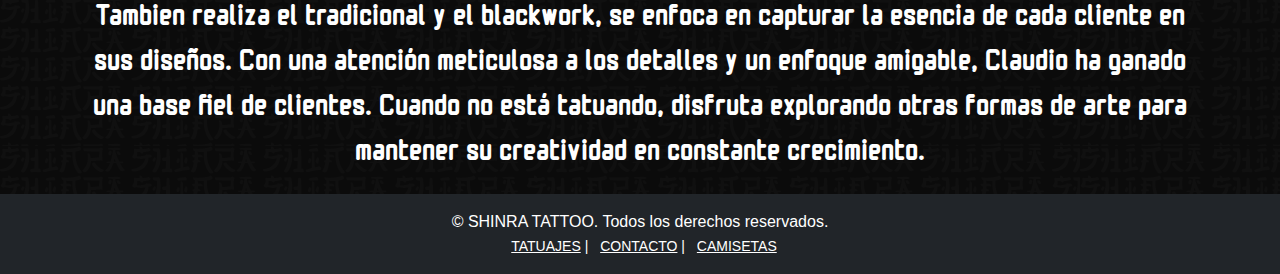
<file: 5pa.html>
<!doctype html>
<html lang="en">
  <head>
    <meta charset="utf-8">
    <meta name="viewport" content="width=device-width, initial-scale=1">
    <title>ShinraTattoo</title>
    <link href="https://cdn.jsdelivr.net/npm/bootstrap@5.3.3/dist/css/bootstrap.min.css" rel="stylesheet" integrity="sha384-QWTKZyjpPEjISv5WaRU9OFeRpok6YctnYmDr5pNlyT2bRjXh0JMhjY6hW+ALEwIH" crossorigin="anonymous">
    <link rel="stylesheet" href="main.css">
    
    <!--METAL MANIA (TIPOGRAFIA) -->
    <link rel="preconnect" href="https://fonts.googleapis.com">
<link rel="preconnect" href="https://fonts.gstatic.com" crossorigin>
<link href="https://fonts.googleapis.com/css2?family=Metal+Mania&display=swap" rel="stylesheet">
 
   <!--MONOMANIAC ONE-->
<link rel="preconnect" href="https://fonts.googleapis.com">
<link rel="preconnect" href="https://fonts.gstatic.com" crossorigin>
<link href="https://fonts.googleapis.com/css2?family=Bebas+Neue&family=Monomaniac+One&family=Roboto:wght@300&family=Rubik:wght@300;500&display=swap" rel="stylesheet">

<link rel="icon" type="image/x-icon" href="isologo/isologo.ico">


</head>
  <body>
    <script src="https://cdn.jsdelivr.net/npm/bootstrap@5.3.3/dist/js/bootstrap.bundle.min.js" integrity="sha384-YvpcrYf0tY3lHB60NNkmXc5s9fDVZLESaAA55NDzOxhy9GkcIdslK1eN7N6jIeHz" crossorigin="anonymous"></script>
    
    <nav class="desplazamiento">
    <nav class="navbar navbar-expand-lg">
      
  <div class="container-fluid">
    <a class="navbar-brand" href="index.html">
      <img src="header/logo2.png" alt="ShinraTattoo">
    </a>
    <button class="navbar-toggler" type="button" data-bs-toggle="collapse" data-bs-target="#navbarNavAltMarkup" aria-controls="navbarNavAltMarkup" aria-expanded="false" aria-label="Toggle navigation" style="border: 1px solid white;">
      <span class="navbar-toggler-icon"></span>
    </button>
    <div class="collapse navbar-collapse" id="navbarNavAltMarkup" >
      <div class="navbar-nav ms-auto" style="padding-left: 10px; background: rgba(80, 6, 6, 0.638);" >
        
        
        <a class="nav-link" href="https://www.instagram.com/fidotattoo/" style="color: white"; target="_blank">TATUAJES</a>
        <a class="nav-link" href="turno.html" style="color: white" target="_blank";>TURNOS</a>
        <a class="nav-link" href="ubicacion.html" style="color: white " target="_blank";>CONTACTO</a>
        <a class="nav-link" href="camisetas.html" style="color: white" target="_blank";>CAMISETAS</a>
        <a class="nav-link" href="#" style="color: white;" ></a>
      </div>
      
    </div>
  </div>
</nav>
</nav>




   <!--header-->
   <header>
    <div class="banner">
      <img src="header/bannerofi.png" alt="">
    </div>
    </header>
  
  
    
<div class="container" style="padding-top: 150px;">
<div class="row">
   <div class="col-sm-12 col-md-6 col-lg-6 col-xl-6">
     <div class="agus">
    <img src="cuerpo/CLAU.jpg" alt="">
    </div>
   </div>

   <div class="col-sm-12 col-md-6 col-lg-6 col-xl-6">
    <div class="maxi-titulo">
        <p>CLAUDIO ABADIA</p>
    </div>
    <div class="maxi-texto">
        Claudio es un talentoso artista del tatuaje con 10 años de experiencia, reconocido por su pasión y dedicación en el mundo del tatuaje.
        Experto en estilos como el arte asiatico, sus trabajos muestran un dominio impresionante del detalle y la capacidad de captar emociones en cada pieza.
    </div>
   </div>
</div>
</div>

<div class="container" style="padding-top: 50px;">
  <div class="row">
  
    <div class="col-sm 12 col-md-3 col-lg-3 col-xl-3">
      <div class="contenedor-imagen" style="padding-top: 10px;">
        <div class="imagen2"> 
         <img src="tatuajes/c1.png" alt="">
        </div>
    </div>
    </div>
    <div class="col-sm 12 col-md-3 col-lg-3 col-xl-3">
      <div class="contenedor-imagen" style="padding-top: 10px;">
        <div class="imagen2"> 
         <img src="tatuajes/c2.png" alt="">
        </div>
    </div>
     
   
    </div>
    <div class="col-sm 12 col-md-3 col-lg-3 col-xl-3">
      <div class="contenedor-imagen" style="padding-top: 10px;">
        <div class="imagen2"> 
         <img src="tatuajes/c3.png" alt="">
        </div>
    </div>

    </div>
    <div class="col-sm 12 col-md-3 col-lg-3 col-xl-3">
      <div class="contenedor-imagen" style="padding-top: 10px;">
        <div class="imagen2"> 
         <img src="tatuajes/c4.png" alt="">
        </div>
    </div>

    
    
    
    </div>
  </div>


</div>




<div class="container" style="padding-top: 50px;">
<div class="row">
    <div class="col-12">
        <div class="maxi-texto">
            Tambien realiza el tradicional y el blackwork, se enfoca en capturar la esencia de cada cliente en sus diseños.
Con una atención meticulosa a los detalles y un enfoque amigable, Claudio ha ganado una base fiel de clientes. Cuando no está tatuando, disfruta explorando otras formas de arte para mantener su creatividad en constante crecimiento.
        </div>
       </div>
    </div>
    </div>
</div>
</div>






<footer class="bg-dark text-white text-center py-3 mt-4">
  <div class="container" >
    <p class="mb-0">&copy; SHINRA TATTOO. Todos los derechos reservados.</p>
    <small>
      <a href="https://www.instagram.com/fidotattoo/" target="_blank" class="text-white ms-2">TATUAJES</a> |
      <a href="#" class="text-white ms-2">CONTACTO</a> |
      <a href="camisetas.html" target="_blank" class="text-white ms-2">CAMISETAS</a>
    </small>
  </div>
</footer>


</body>
</html>
</file>
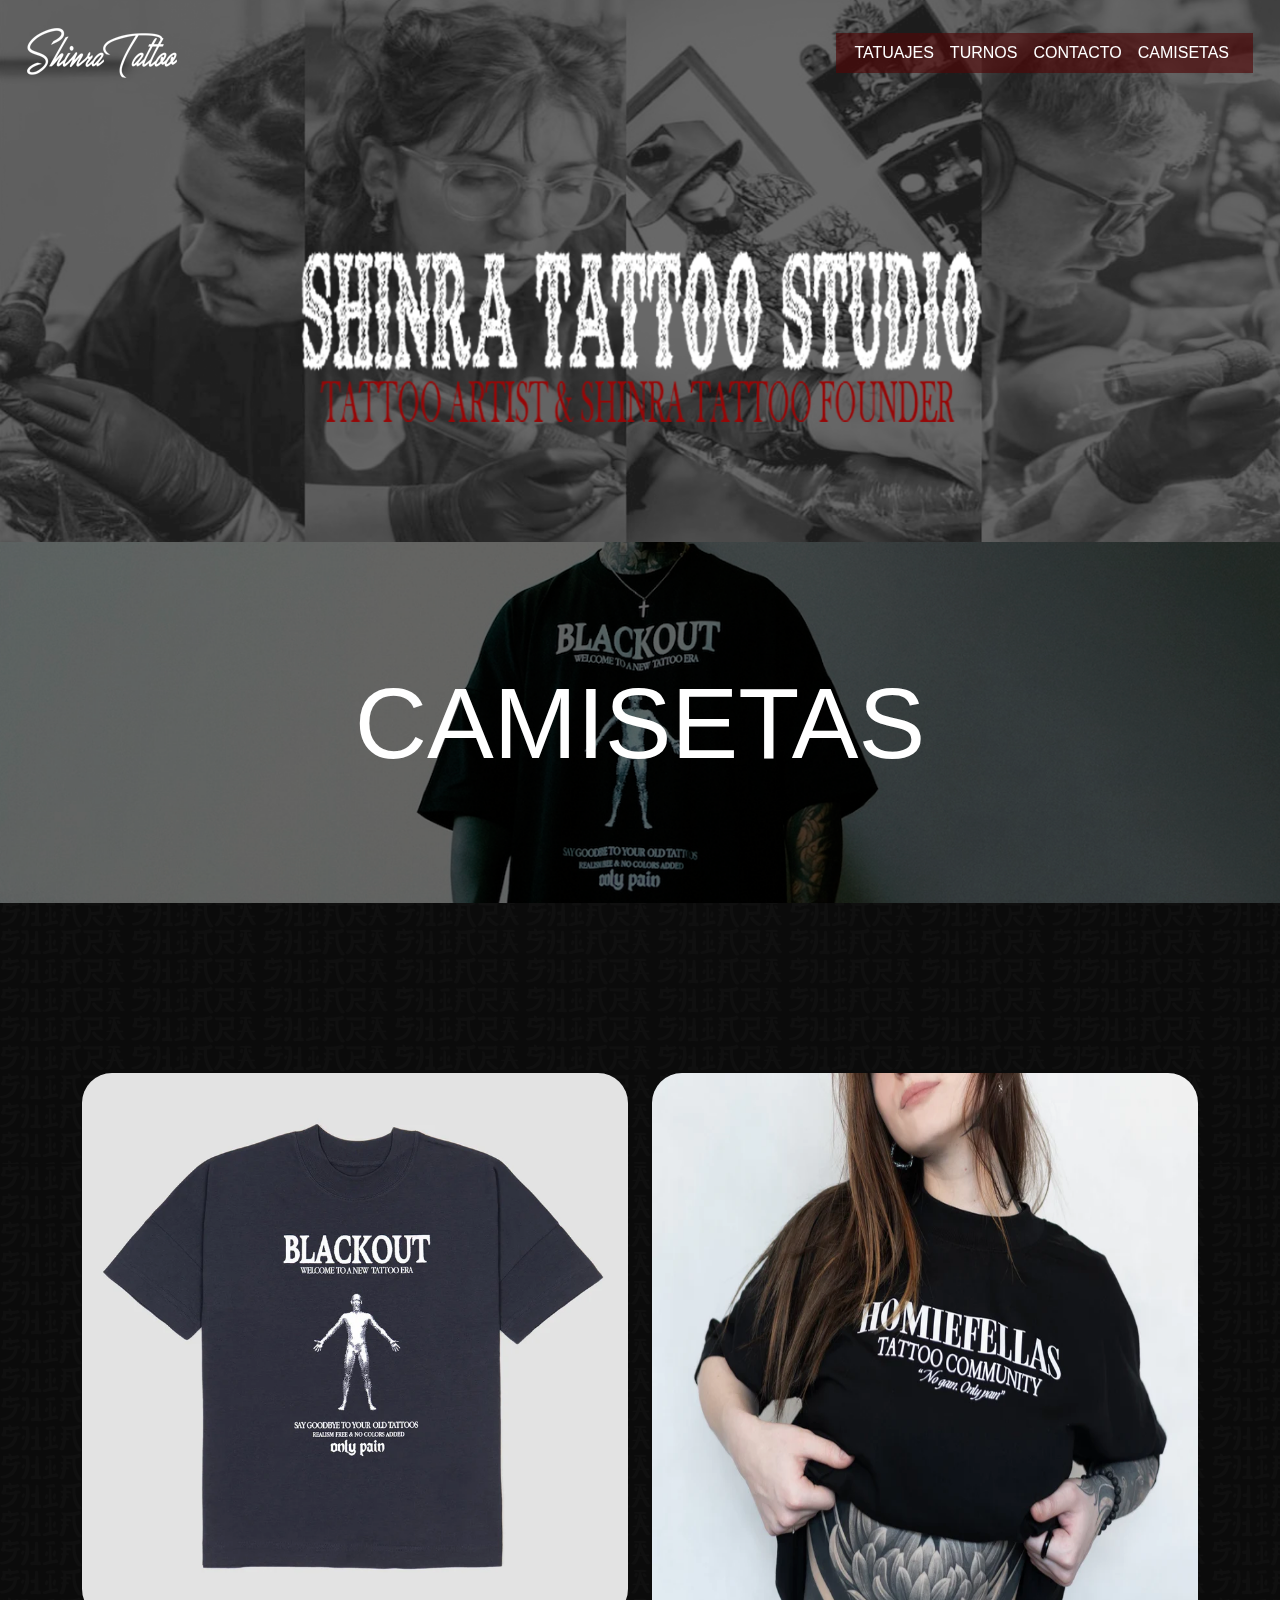
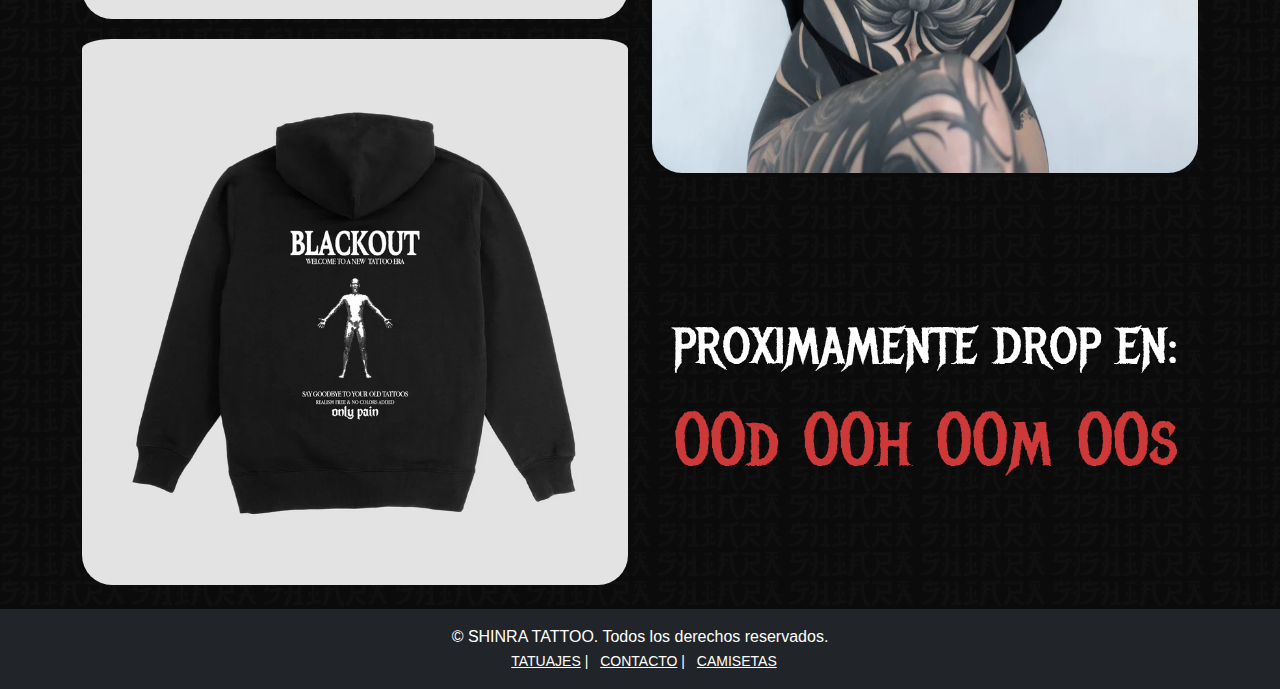
<file: camisetas.html>
<!doctype html>
<html lang="en">
  <head>
    <head>
      <meta charset="utf-8">
      <meta name="viewport" content="width=device-width, initial-scale=1">
      <title>Camisetas</title>
      <link href="https://cdn.jsdelivr.net/npm/bootstrap@5.3.3/dist/css/bootstrap.min.css" rel="stylesheet" integrity="sha384-QWTKZyjpPEjISv5WaRU9OFeRpok6YctnYmDr5pNlyT2bRjXh0JMhjY6hW+ALEwIH" crossorigin="anonymous">
      <link rel="stylesheet" href="main.css">
      
      <!--METAL MANIA (TIPOGRAFIA) -->
      <link rel="preconnect" href="https://fonts.googleapis.com">
  <link rel="preconnect" href="https://fonts.gstatic.com" crossorigin>
  <link href="https://fonts.googleapis.com/css2?family=Metal+Mania&display=swap" rel="stylesheet">
   
     <!--MONOMANIAC ONE-->
  <link rel="preconnect" href="https://fonts.googleapis.com">
  <link rel="preconnect" href="https://fonts.gstatic.com" crossorigin>
  <link href="https://fonts.googleapis.com/css2?family=Bebas+Neue&family=Monomaniac+One&family=Roboto:wght@300&family=Rubik:wght@300;500&display=swap" rel="stylesheet">
  <link rel="icon" type="image/x-icon" href="isologo/isologo.ico">
   
  
  
  </head>
    <body>
      <script src="https://cdn.jsdelivr.net/npm/bootstrap@5.3.3/dist/js/bootstrap.bundle.min.js" integrity="sha384-YvpcrYf0tY3lHB60NNkmXc5s9fDVZLESaAA55NDzOxhy9GkcIdslK1eN7N6jIeHz" crossorigin="anonymous"></script>
      
      <nav class="desplazamiento">
      <nav class="navbar navbar-expand-lg">
        
    <div class="container-fluid">
      <a class="navbar-brand" href="index.html">
        <img src="header/logo2.png" alt="ShinraTattoo">
      </a>
      <button class="navbar-toggler" type="button" data-bs-toggle="collapse" data-bs-target="#navbarNavAltMarkup" aria-controls="navbarNavAltMarkup" aria-expanded="false" aria-label="Toggle navigation" style="border: 1px solid white;">
        <span class="navbar-toggler-icon"></span>
      </button>
      <div class="collapse navbar-collapse" id="navbarNavAltMarkup" >
        <div class="navbar-nav ms-auto" style="padding-left: 10px; background: rgba(80, 6, 6, 0.638);" >
          
          
          <a class="nav-link" href="https://www.instagram.com/fidotattoo/" style="color: white"; target="_blank">TATUAJES</a>
          <a class="nav-link" href="turno.html" style="color: white" target="_blank";>TURNOS</a>
          <a class="nav-link" href="ubicacion.html" style="color: white " target="_blank";>CONTACTO</a>
          <a class="nav-link" href="camisetas.html" style="color: white" target="_blank";>CAMISETAS</a>
          <a class="nav-link" href="#" style="color: white;" ></a>
        </div>
        
      </div>
    </div>
  </nav>
  </nav>
  
  

  <!--header-->
  <header>
    <div class="banner">
      <img src="header/bannerofi.png" alt="">
    </div>
    </header>
    


  <!--banner-->
  <div class="position-relative text-center">
    <img src="banners/camisetas.png" class="img-fluid" alt="Descripción de la imagen">
    <div class="position-absolute top-50 start-50 translate-middle text-white" style="font-size: 100px;">
      CAMISETAS
    </div>
  </div>



    
<div class="container" style="padding-top: 150px;">
<div class="row">
   <div class="col-sm-12 col-md-6 col-lg-6 col-xl-6">
     <div class="agus" style="padding-top: 20px;">
    <img src="camisetas/rene-zz-healed-blackout-unisex-tee-181117.webp" alt="">
    <img src="camisetas/rene-zz-fresh-blackout-unisex-hoodie-273243.webp" alt="" class="foto">
    </div>
   </div>

   <div class="col-sm-12 col-md-6 col-lg-6 col-xl-6">
    <div class="agus" style="padding-top: 20px;">
        <img src="camisetas/rene-zz-homiefellas-tattoo-community-unisex-tee-180557.webp" alt="" class="fotolarga">
        <div class="d-flex justify-content-center align-items-center" >
          <div class="texto1">
          <span">
                    PROXIMAMENTE DROP EN:
            </span>
            <div class="texto2" >
            <p id="countdown">00d 00h 00m 00s</p>
          </div>
          
        </div>
      </div>
    </div>
 </div>
</div>
</div>
  <script>
    // Configura la fecha de destino para la cuenta regresiva (formato: Año, Mes - 1, Día, Hora, Minuto, Segundo)
    const countdownDate = new Date("2024-12-31T23:59:59").getTime();

    function updateCountdown() {
      const now = new Date().getTime();
      const timeLeft = countdownDate - now;

      if (timeLeft > 0) {
        // Cálculo de días, horas, minutos y segundos
        const days = Math.floor(timeLeft / (1000 * 60 * 60 * 24));
        const hours = Math.floor((timeLeft % (1000 * 60 * 60 * 24)) / (1000 * 60 * 60));
        const minutes = Math.floor((timeLeft % (1000 * 60 * 60)) / (1000 * 60));
        const seconds = Math.floor((timeLeft % (1000 * 60)) / 1000);

        // Muestra el tiempo restante con formato
        document.getElementById('countdown').textContent = 
          `${days}d ${hours.toString().padStart(2, '0')}h ${minutes.toString().padStart(2, '0')}m ${seconds.toString().padStart(2, '0')}s`;
      } else {
        // Mensaje cuando la cuenta regresiva llega a cero
        document.getElementById('countdown').textContent = "¡Cuenta regresiva finalizada!";
        clearInterval(interval);
      }
    }

    // Actualiza el temporizador cada segundo
    const interval = setInterval(updateCountdown, 1000);
  </script>
            
            



   
   
    
    
  








            <footer class="bg-dark text-white text-center py-3 mt-4">
              <div class="container" >
                <p class="mb-0">&copy; SHINRA TATTOO. Todos los derechos reservados.</p>
                <small>
                  <a href="https://www.instagram.com/fidotattoo/" target="_blank" class="text-white ms-2">TATUAJES</a> |
                  <a href="#" class="text-white ms-2">CONTACTO</a> |
                  <a href="camisetas.html" target="_blank" class="text-white ms-2">CAMISETAS</a>
                </small>
              </div>
            </footer>

</body>
</html>
</file>
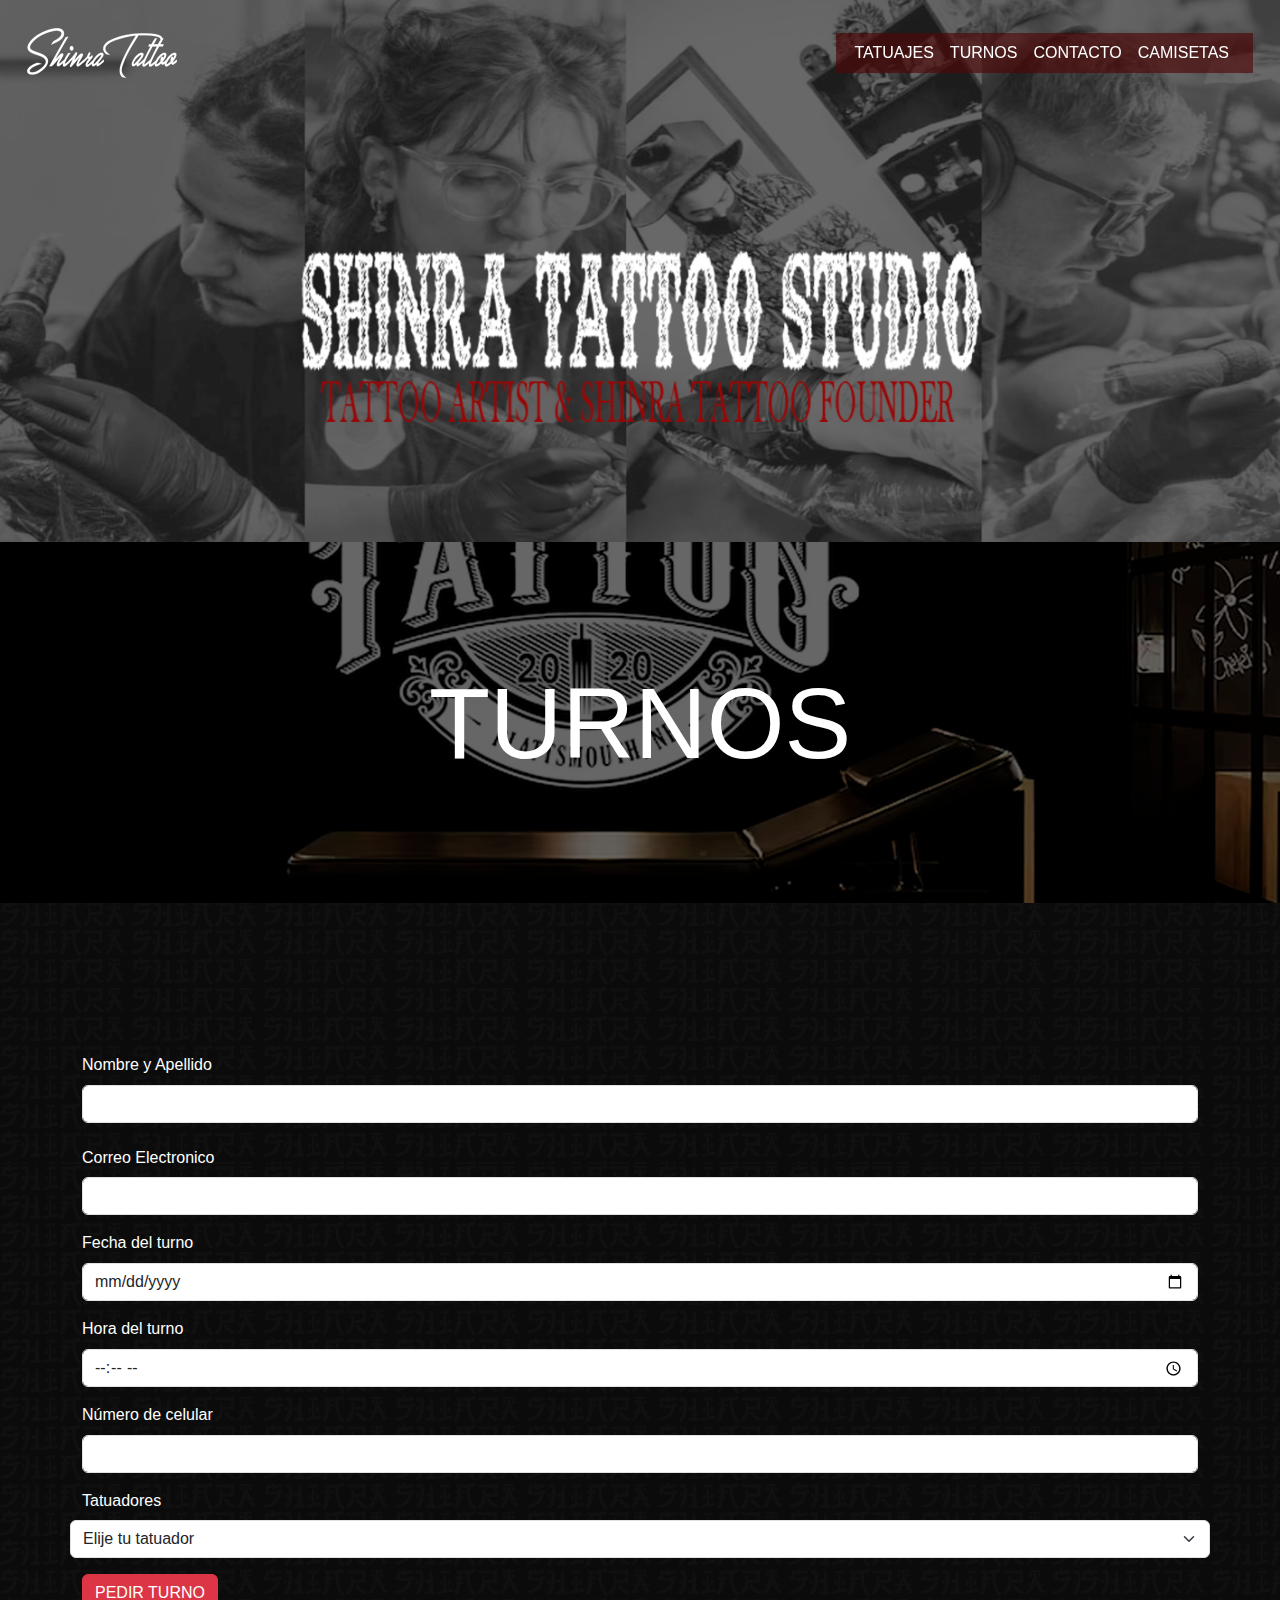
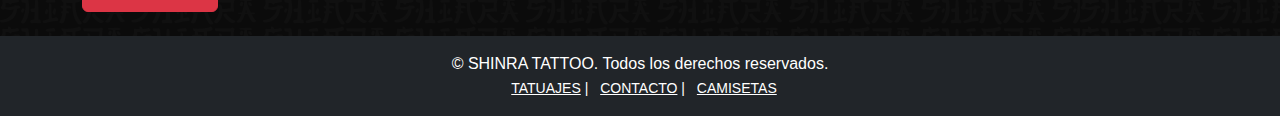
<file: turno.html>
<!doctype html>
<html lang="es">
  <head>
    <meta charset="utf-8">
    <meta name="viewport" content="width=device-width, initial-scale=1">
    <title>Turnos</title>
    <link href="https://cdn.jsdelivr.net/npm/bootstrap@5.3.3/dist/css/bootstrap.min.css" rel="stylesheet" integrity="sha384-QWTKZyjpPEjISv5WaRU9OFeRpok6YctnYmDr5pNlyT2bRjXh0JMhjY6hW+ALEwIH" crossorigin="anonymous">
    <link rel="stylesheet" href="main.css">
    
    <!--METAL MANIA (TIPOGRAFIA) -->
    <link rel="preconnect" href="https://fonts.googleapis.com">
<link rel="preconnect" href="https://fonts.gstatic.com" crossorigin>
<link href="https://fonts.googleapis.com/css2?family=Metal+Mania&display=swap" rel="stylesheet">
 
   <!--MONOMANIAC ONE-->
<link rel="preconnect" href="https://fonts.googleapis.com">
<link rel="preconnect" href="https://fonts.gstatic.com" crossorigin>
<link href="https://fonts.googleapis.com/css2?family=Bebas+Neue&family=Monomaniac+One&family=Roboto:wght@300&family=Rubik:wght@300;500&display=swap" rel="stylesheet">

<link rel="icon" type="image/x-icon" href="isologo/isologo.ico">


</head>
  <body>
    <script src="https://cdn.jsdelivr.net/npm/bootstrap@5.3.3/dist/js/bootstrap.bundle.min.js" integrity="sha384-YvpcrYf0tY3lHB60NNkmXc5s9fDVZLESaAA55NDzOxhy9GkcIdslK1eN7N6jIeHz" crossorigin="anonymous"></script>
    
    <nav class="desplazamiento">
    <nav class="navbar navbar-expand-lg">
      
  <div class="container-fluid">
    <a class="navbar-brand" href="index.html">
      <img src="header/logo2.png" alt="ShinraTattoo">
    </a>
    <button class="navbar-toggler" type="button" data-bs-toggle="collapse" data-bs-target="#navbarNavAltMarkup" aria-controls="navbarNavAltMarkup" aria-expanded="false" aria-label="Toggle navigation" style="border: 1px solid white;">
      <span class="navbar-toggler-icon"></span>
    </button>
    <div class="collapse navbar-collapse" id="navbarNavAltMarkup" >
      <div class="navbar-nav ms-auto" style="padding-left: 10px; background: rgba(80, 6, 6, 0.638);" >
        
        
        <a class="nav-link" href="https://www.instagram.com/fidotattoo/" style="color: white"; target="_blank">TATUAJES</a>
        <a class="nav-link" href="turno.html" style="color: white" target="_blank";>TURNOS</a>
        <a class="nav-link" href="ubicacion.html" style="color: white " target="_blank";>CONTACTO</a>
        <a class="nav-link" href="camisetas.html" style="color: white" target="_blank";>CAMISETAS</a>
        <a class="nav-link" href="#" style="color: white;" ></a>
      </div>
      
    </div>
  </div>
</nav>
</nav>

  
    <!--header-->
    <header>
      <div class="banner">
        <img src="header/bannerofi.png" alt="">
      </div>
      </header>
      
  
  
    <!--banner-->
    <div class="position-relative text-center">
      <img src="banners/turnos.png" class="img-fluid" alt="Descripción de la imagen">
      <div class="position-absolute top-50 start-50 translate-middle text-white" style="font-size: 100px;">
        TURNOS
      </div>
    </div>
  
    <div class="container" style="padding-top: 150px;">
        <div class="row">
            <div class="col-12">
                <form>
   
                    <div class="row mb-3">
                        <div class="color">
                        <label for="name" class="form-label">Nombre y Apellido</label>
                        <input type="text" class="form-control" id="name">
                        </div>
                    </div>
            
                    <div class="row mb-3">
                        <div class="color">
                            <label for="inputEmail3" class="col-sm-2 col-form-label">Correo Electronico</label>
    
                            <input type="email" class="form-control" id="inputEmail3">
                            </div>
                        </div>
                    
            
                    <div class="mb-3">
                        <div class="color">
                            <label for="fecha" class="form-label">Fecha del turno</label>
                            <input type="date" class="form-control" id="fecha" name="fecha" required>
                        </div>
                    </div>
            
                        
                        <div class="mb-3">
                            <div class="color">
                            <label for="hora" class="form-label">Hora del turno</label>
                            <input type="time" class="form-control" id="hora" name="hora" required>
                             </div>
                        </div>
            
                        <div class="mb-3">
                        <div class="color">
                                <label for="celular" class="form-label">Número de celular</label>
                                <input type="number" class="form-control" id="celular" name="celular" >
                                
                            </div>
                         </div>
                       
                         <fieldset class="row mb-3">
                            <div class="color">
                              <legend class="col-form-label col-sm-2 pt-0"> Tatuadores</legend>
                            </div>
                        <select class="form-select" aria-label="deafault select example"> 
                        <option selected="">Elije tu tatuador</option>
                        <option value="1">AGUS COATA</option>
                        <option value="2">CLAU ABADIA</option>
                        <option value="3">IVI IVACETA</option>
                        <option value="4">MAXI BALMACEDA</option>
                        </select>
                         </fieldset>
                       <!-- Button trigger modal -->
<button type="button" class="btn btn-danger" data-bs-toggle="modal" data-bs-target="#exampleModal">
  PEDIR TURNO
</button>

<!-- Modal -->
<div class="modal fade" id="exampleModal" tabindex="-1" aria-labelledby="exampleModalLabel" aria-hidden="true">
  <div class="modal-dialog" >
    <div class="modal-content"  style="background-color: #2a2a2a;">
      <div class="modal-header">
        <h1 class="modal-title fs-5" id="exampleModalLabel">FELICIDADES!</h1>
        <button type="button" class="btn-close" data-bs-dismiss="modal" aria-label="Close"></button>
      </div>
      <div class="modal-body">
        Su turno ha sido registrado con exito!
      </div>
      
      <div class="modal-footer">
        <button type="button" class="btn btn-danger" data-bs-dismiss="modal">Close</button>
        <a href="index.html"><button type="button" class="btn btn-primary">inicio</button></a>
      </div>
    </div>
  </div>
</div>
                    </form>
                        </div>
                </div>
            </div>
                
                     
        
            <footer class="bg-dark text-white text-center py-3 mt-4">
                <div class="container" >
                  <p class="mb-0">&copy; SHINRA TATTOO. Todos los derechos reservados.</p>
                  <small>
                    <a href="https://www.instagram.com/fidotattoo/" target="_blank" class="text-white ms-2">TATUAJES</a> |
                    <a href="#" class="text-white ms-2">CONTACTO</a> |
                    <a href="camisetas.html" target="_blank" class="text-white ms-2">CAMISETAS</a>
                  </small>
                </div>
              </footer>
   
    
    <script src="https://cdn.jsdelivr.net/npm/bootstrap@5.3.3/dist/js/bootstrap.bundle.min.js" integrity="sha384-YvpcrYf0tY3lHB60NNkmXc5s9fDVZLESaAA55NDzOxhy9GkcIdslK1eN7N6jIeHz" crossorigin="anonymous"></script>
</body>

</html>
</file>
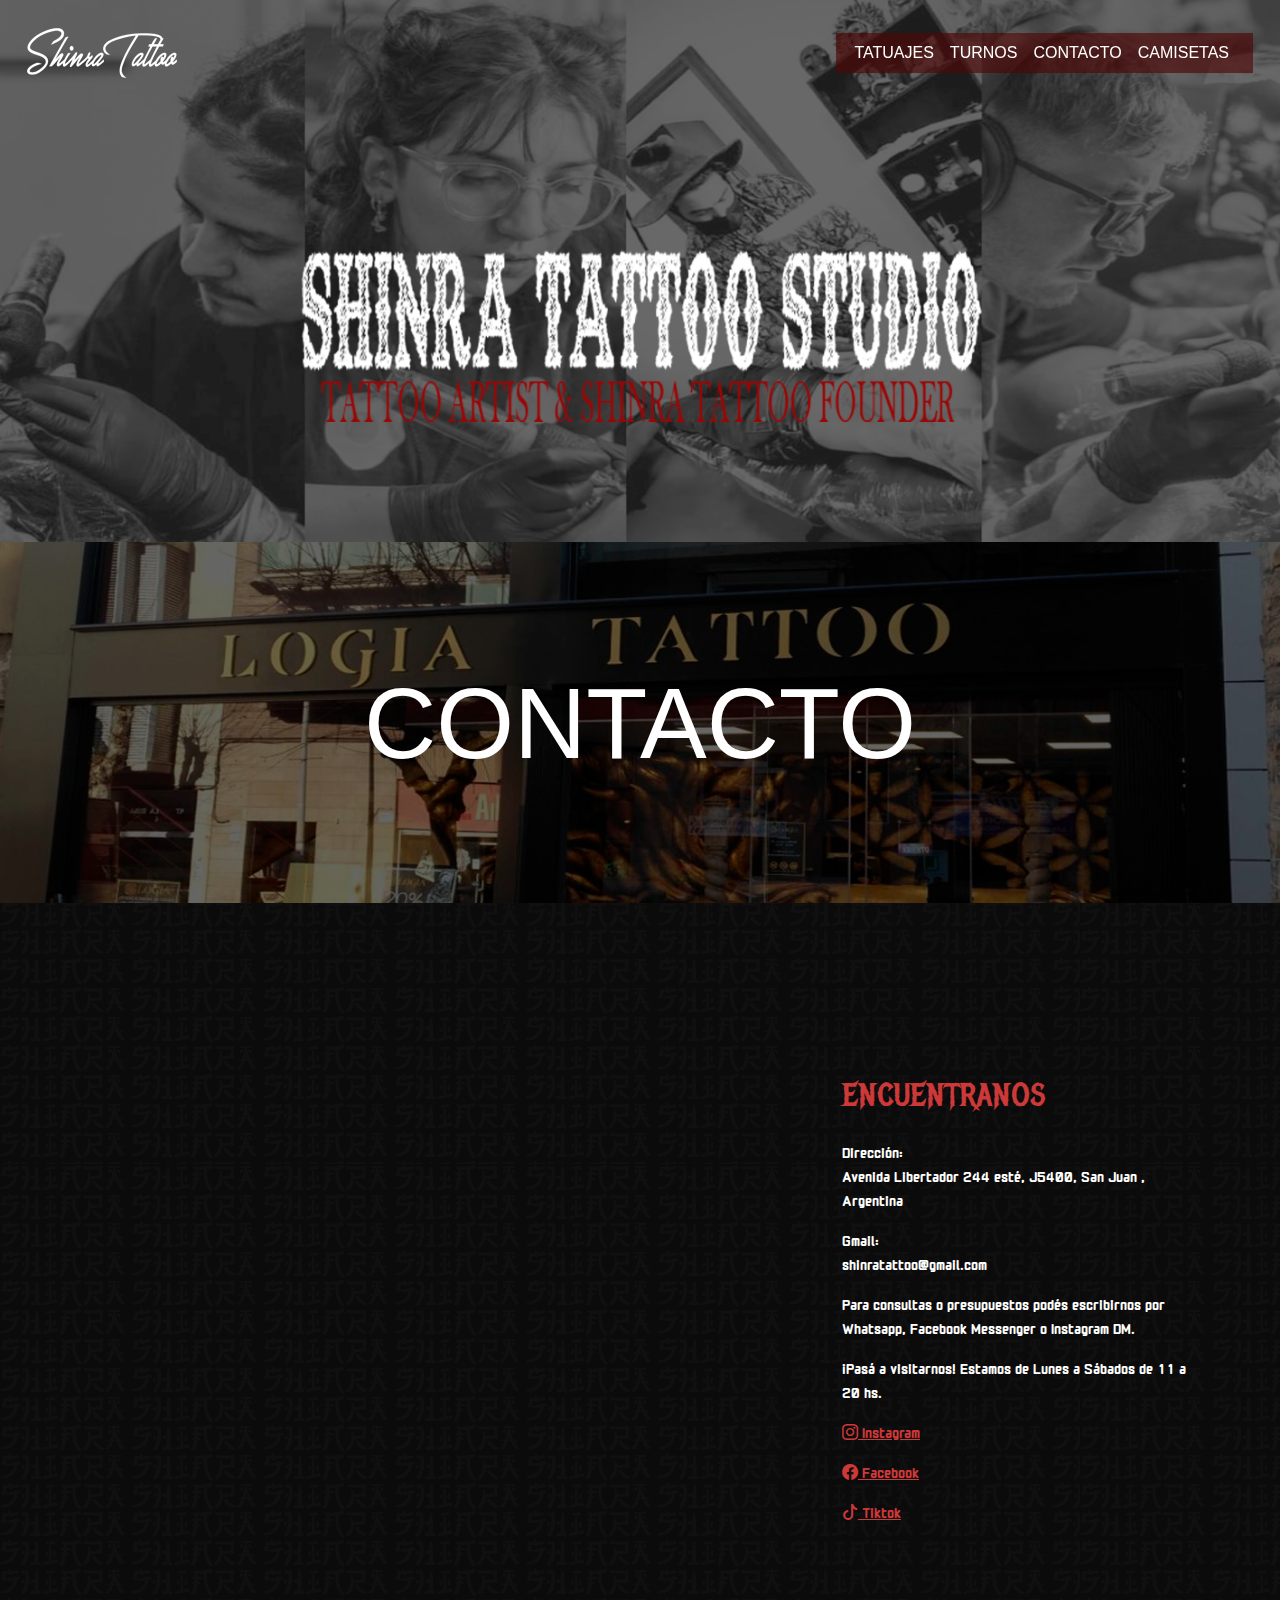
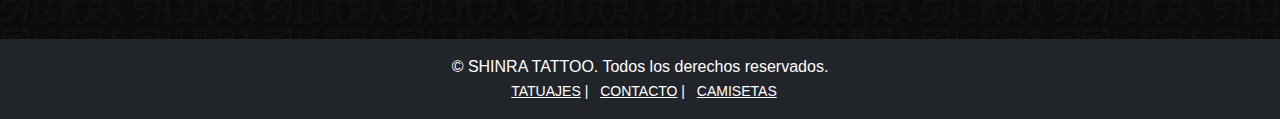
<file: ubicacion.html>
<!DOCTYPE html>
<html lang="es">
    <head>
        <meta charset="utf-8">
        <meta name="viewport" content="width=device-width, initial-scale=1">
        <title>Contacto</title>
        <link href="https://cdn.jsdelivr.net/npm/bootstrap@5.3.3/dist/css/bootstrap.min.css" rel="stylesheet" integrity="sha384-QWTKZyjpPEjISv5WaRU9OFeRpok6YctnYmDr5pNlyT2bRjXh0JMhjY6hW+ALEwIH" crossorigin="anonymous">
        <link rel="stylesheet" href="main.css">
        
        <!--METAL MANIA (TIPOGRAFIA) -->
        <link rel="preconnect" href="https://fonts.googleapis.com">
    <link rel="preconnect" href="https://fonts.gstatic.com" crossorigin>
    <link href="https://fonts.googleapis.com/css2?family=Metal+Mania&display=swap" rel="stylesheet">
     
       <!--MONOMANIAC ONE-->
    <link rel="preconnect" href="https://fonts.googleapis.com">
    <link rel="preconnect" href="https://fonts.gstatic.com" crossorigin>
    <link href="https://fonts.googleapis.com/css2?family=Bebas+Neue&family=Monomaniac+One&family=Roboto:wght@300&family=Rubik:wght@300;500&display=swap" rel="stylesheet">
    <link rel="icon" type="image/x-icon" href="isologo/isologo.ico">
    
     <!--ICONOS-->
     <link rel="stylesheet" href="https://cdn.jsdelivr.net/npm/bootstrap-icons/font/bootstrap-icons.css">
    
    
    </head>
      <body>
        <script src="https://cdn.jsdelivr.net/npm/bootstrap@5.3.3/dist/js/bootstrap.bundle.min.js" integrity="sha384-YvpcrYf0tY3lHB60NNkmXc5s9fDVZLESaAA55NDzOxhy9GkcIdslK1eN7N6jIeHz" crossorigin="anonymous"></script>
        
        <nav class="desplazamiento">
        <nav class="navbar navbar-expand-lg">
          
      <div class="container-fluid">
        <a class="navbar-brand" href="index.html">
          <img src="header/logo2.png" alt="ShinraTattoo">
        </a>
        <button class="navbar-toggler" type="button" data-bs-toggle="collapse" data-bs-target="#navbarNavAltMarkup" aria-controls="navbarNavAltMarkup" aria-expanded="false" aria-label="Toggle navigation" style="border: 1px solid white;">
          <span class="navbar-toggler-icon"></span>
        </button>
        <div class="collapse navbar-collapse" id="navbarNavAltMarkup" >
          <div class="navbar-nav ms-auto" style="padding-left: 10px; background: rgba(80, 6, 6, 0.638);" >
            
            
            <a class="nav-link" href="https://www.instagram.com/fidotattoo/" style="color: white"; target="_blank">TATUAJES</a>
            <a class="nav-link" href="turno.html" style="color: white" target="_blank";>TURNOS</a>
            <a class="nav-link" href="ubicacion.html" style="color: white " target="_blank";>CONTACTO</a>
            <a class="nav-link" href="camisetas.html" style="color: white" target="_blank";>CAMISETAS</a>
            <a class="nav-link" href="#" style="color: white;" ></a>
          </div>
          
        </div>
      </div>
    </nav>
    </nav>
    
   
 
   <!--header-->
   <header>
     <div class="banner">
       <img src="header/bannerofi.png" alt="">
     </div>
     </header>
     
 
 
   <!--banner-->
   <div class="position-relative text-center">
     <img src="banners/contacto.png" class="img-fluid" alt="Descripción de la imagen">
     <div class="position-absolute top-50 start-50 translate-middle text-white" style="font-size: 100px;">
       CONTACTO
     </div>
   </div>


<div class="container" style="padding-top: 150px;">
    <div class="row">
        <div class="col-sm-12 col-md-8 col-lg-8 col-xl-8" style="padding-top: 10px;">
<div class="ratio ratio-4x3 min-vh-50" lc-helper="gmap-embed">
<iframe src="https://www.google.com/maps/embed?pb=!1m17!1m12!1m3!1d1700.3247281101767!2d-68.5235258939793!3d-31.533786450610524!2m3!1f0!2f0!3f0!3m2!1i1024!2i768!4f13.1!3m2!1m1!2zMzHCsDMyJzAxLjYiUyA2OMKwMzEnMjEuNiJX!5e0!3m2!1ses-419!2sus!4v1731092778362!5m2!1ses-419!2sus" width="600" height="450" style="border:0;" allowfullscreen="" loading="lazy" referrerpolicy="no-referrer-when-downgrade"></iframe>
</div>
</div>










<div class="col-sm-12 col-md-4 col-lg-4 col-xl-4" style="padding-top: 10px;">
    <div class="texto3">
        <p>encuentranos</p>
    </div>
    <div class="texto4">
    <label>Dirección:</label>
     <p>Avenida Libertador 244 esté, J5400, San Juan , Argentina</p>
     <label>Gmail:</label>
     <p>shinratattoo@gmail.com</p>
     <p>Para consultas o presupuestos podés escribirnos por Whatsapp, Facebook Messenger o Instagram DM.
     <p>¡Pasá a visitarnos! Estamos de Lunes a Sábados de 11 a 20 hs.</p>
     <a href="https://www.instagram.com/fidotattoo/" target="_blank" class="enlace"><p><i class="bi bi-instagram"></i> Instagram</p></a>
     <a href="https://www.facebook.com/groups/406836650454/" target="_blank" class="enlace"><p><i class="bi bi-facebook"></i> Facebook</p></a>
     <a href="https://www.tiktok.com/@fidotattoo" target="_blank" class="enlace"><p><i class="bi bi-tiktok"></i> Tiktok</p></a>
    </div>
</div>
</div>
</div>




<footer class="bg-dark text-white text-center py-3 mt-4">
    <div class="container" >
      <p class="mb-0">&copy; SHINRA TATTOO. Todos los derechos reservados.</p>
      <small>
        <a href="https://www.instagram.com/fidotattoo/" target="_blank" class="text-white ms-2">TATUAJES</a> |
        <a href="#" class="text-white ms-2">CONTACTO</a> |
        <a href="camisetas.html" target="_blank" class="text-white ms-2">CAMISETAS</a>
      </small>
 
  </footer>
</body>
</file>
<file: main.css>
body {
    border: 0;
    padding: 0;
 background-image: url(header/F1.png);
 font-family: Impact, sans-serif;
 color: #ffffff;

}

.desplazamiento {
    width: 100%;
    padding: 15px;
    position: fixed; 
    top: 0; 
    left: 0;
    z-index: 1000; 
   
}



/*banners*/
.banner img {
    width: 100%;
    height: auto;
    
}


.tatuadores2 {
    text-align: center;
    color: #CD3838;
    font-family: "Metal Mania", system-ui;
    font-size: 35px;
    padding-top: 150px;
}

.texto {
    font-family: "Monomaniac One", sans-serif;
   
}
   

.tatuadores {
    text-align: center;
    color: #CD3838;
    font-family: "Metal Mania", system-ui;
    font-size: 50px;
    padding-top: 70px;
}
   


.contenedor-imagen {
    display: flex;
        display: flex;
        justify-content: center; /* Centra horizontalmente */
        align-items: center;     /* Centra verticalmente */
   
}


.contenedor-imagen .imagen {
    position: relative;

}

.imagen img {
    width: 100%;
    border-radius: 30px;
    height: 300px;

}

.overlay {
    position: absolute;
    bottom: 0;
    left: 0;
    background: rgba(80, 6, 6, 0.638);
    width: 100%;
    height: 0;
    transition: .5s ease;
    overflow: hidden;
    border-radius: 30px;
}

.overlay h2{
    color: #ffffff;
    font-weight: 300;
    font-size: 30px;
    position: absolute;
    top: 50%;
    left: 50%;
    text-align: center;
    transform: translate(-50%, -50%);
}

.imagen:hover .overlay{
    height: 100%;
    cursor: pointer;
}





/*pag2. 3. 4. 5*/

.agus img{
    width: 100%;
    border-radius: 30px;
}

.maxi-titulo {
    text-align: center;
    color: #CD3838;
    font-family: "Metal Mania", system-ui;
    font-size: 50px;
    padding-top: 70px;
}

.maxi-texto{
    text-align: center;
    font-family: "Monomaniac One", sans-serif;
    font-size: 30px;

}

/*CAMISETAS*/

.fotolarga {
    height: 700px;
}

.buzo {
    padding-top: 30px;
}

.texto1 {
    color: white;
    font-family: "Metal Mania", system-ui;
    padding-top:  25%;
    font-size: 50px;
    width: 100%;
    text-align: center;
   
}

.texto2 {
    color: #CD3838;
    font-family: "Metal Mania", system-ui;
    text-align: center;
    font-size: 75px;
   
}

.foto {
    border-radius: 30px;
    padding-top: 20px;
}

.imagen2 img {
    width: 100%;
    height: 250px;

}





/*turnos*/
.form-group {
    display: flex;
    gap: 10px;
}
.form-group input {
    flex: 1;
}




/*Ubicación*/
.enlace {
    color: #CD3838;
}

.texto3 p {
    color: #CD3838;
    font-family: "Metal Mania", system-ui;
    font-size: 40px;

}

.texto4 {
    font-family: "Monomaniac One", sans-serif;
}
</file>
